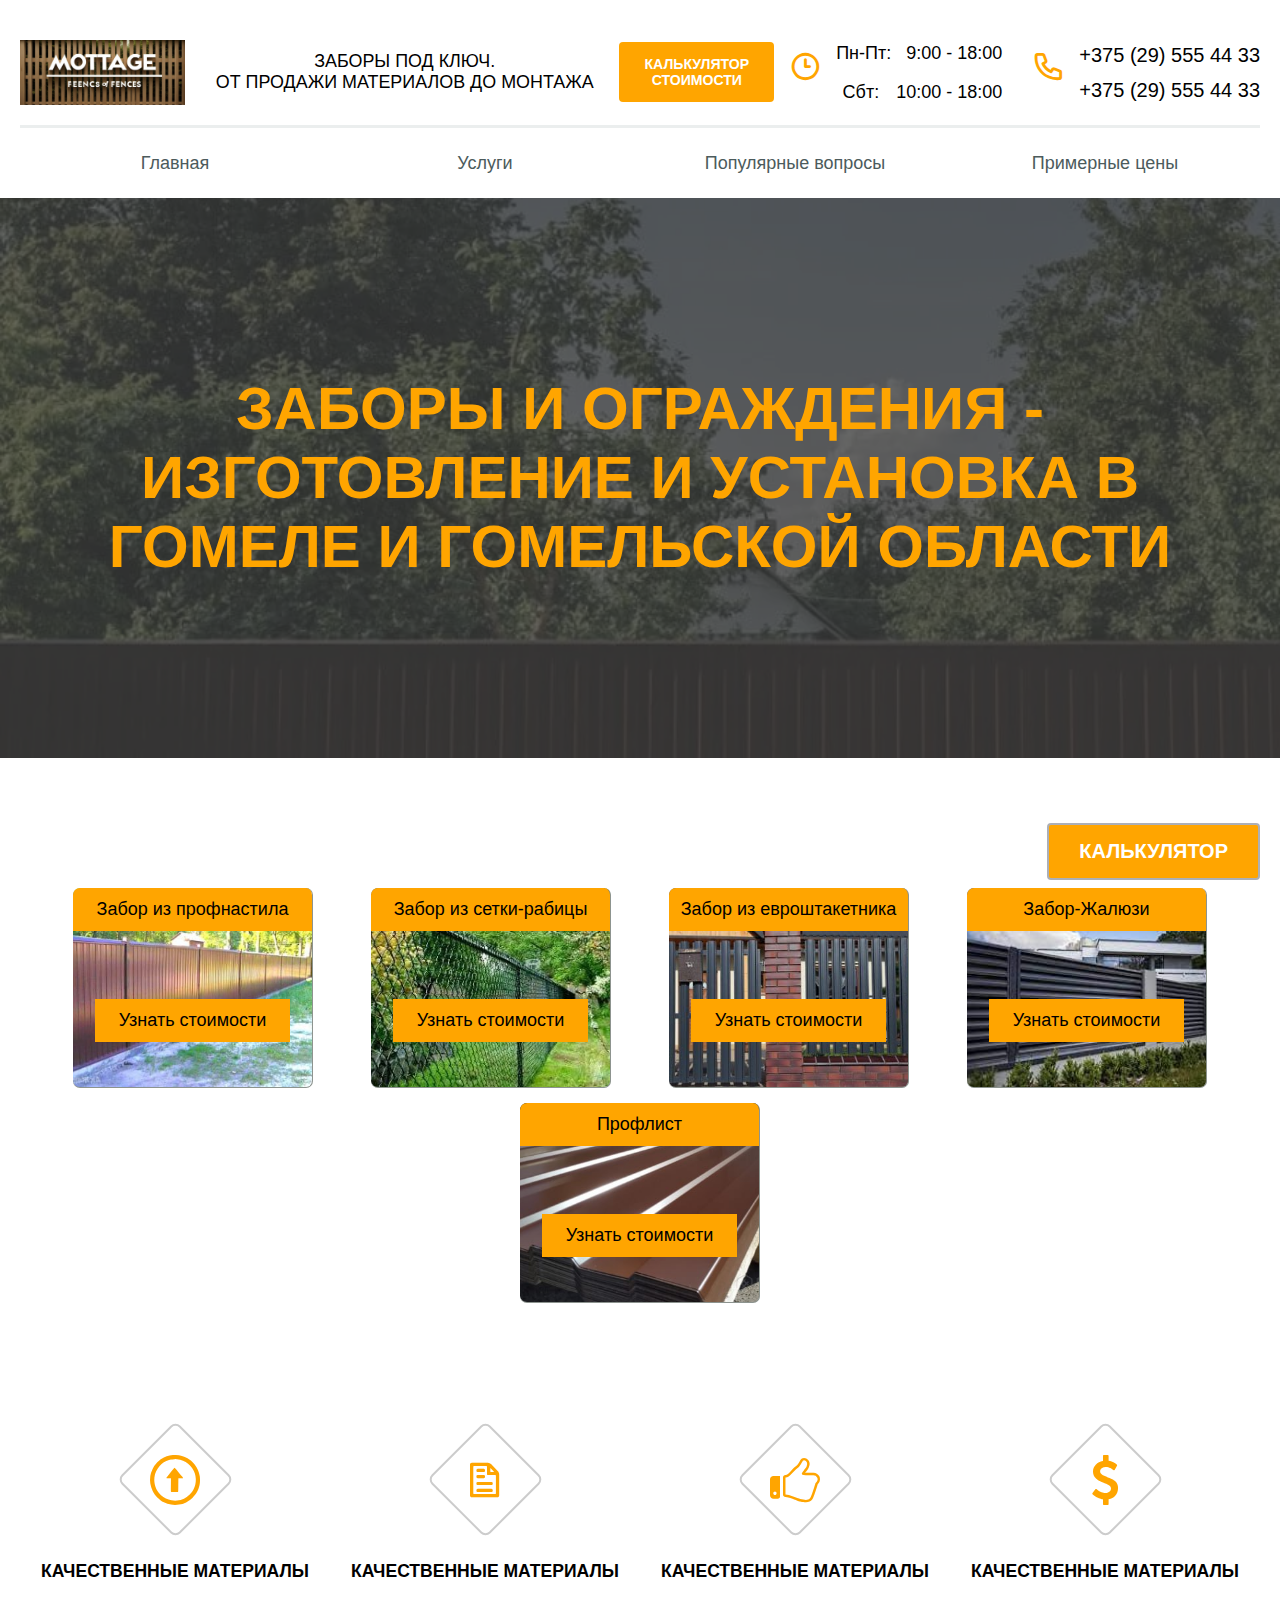
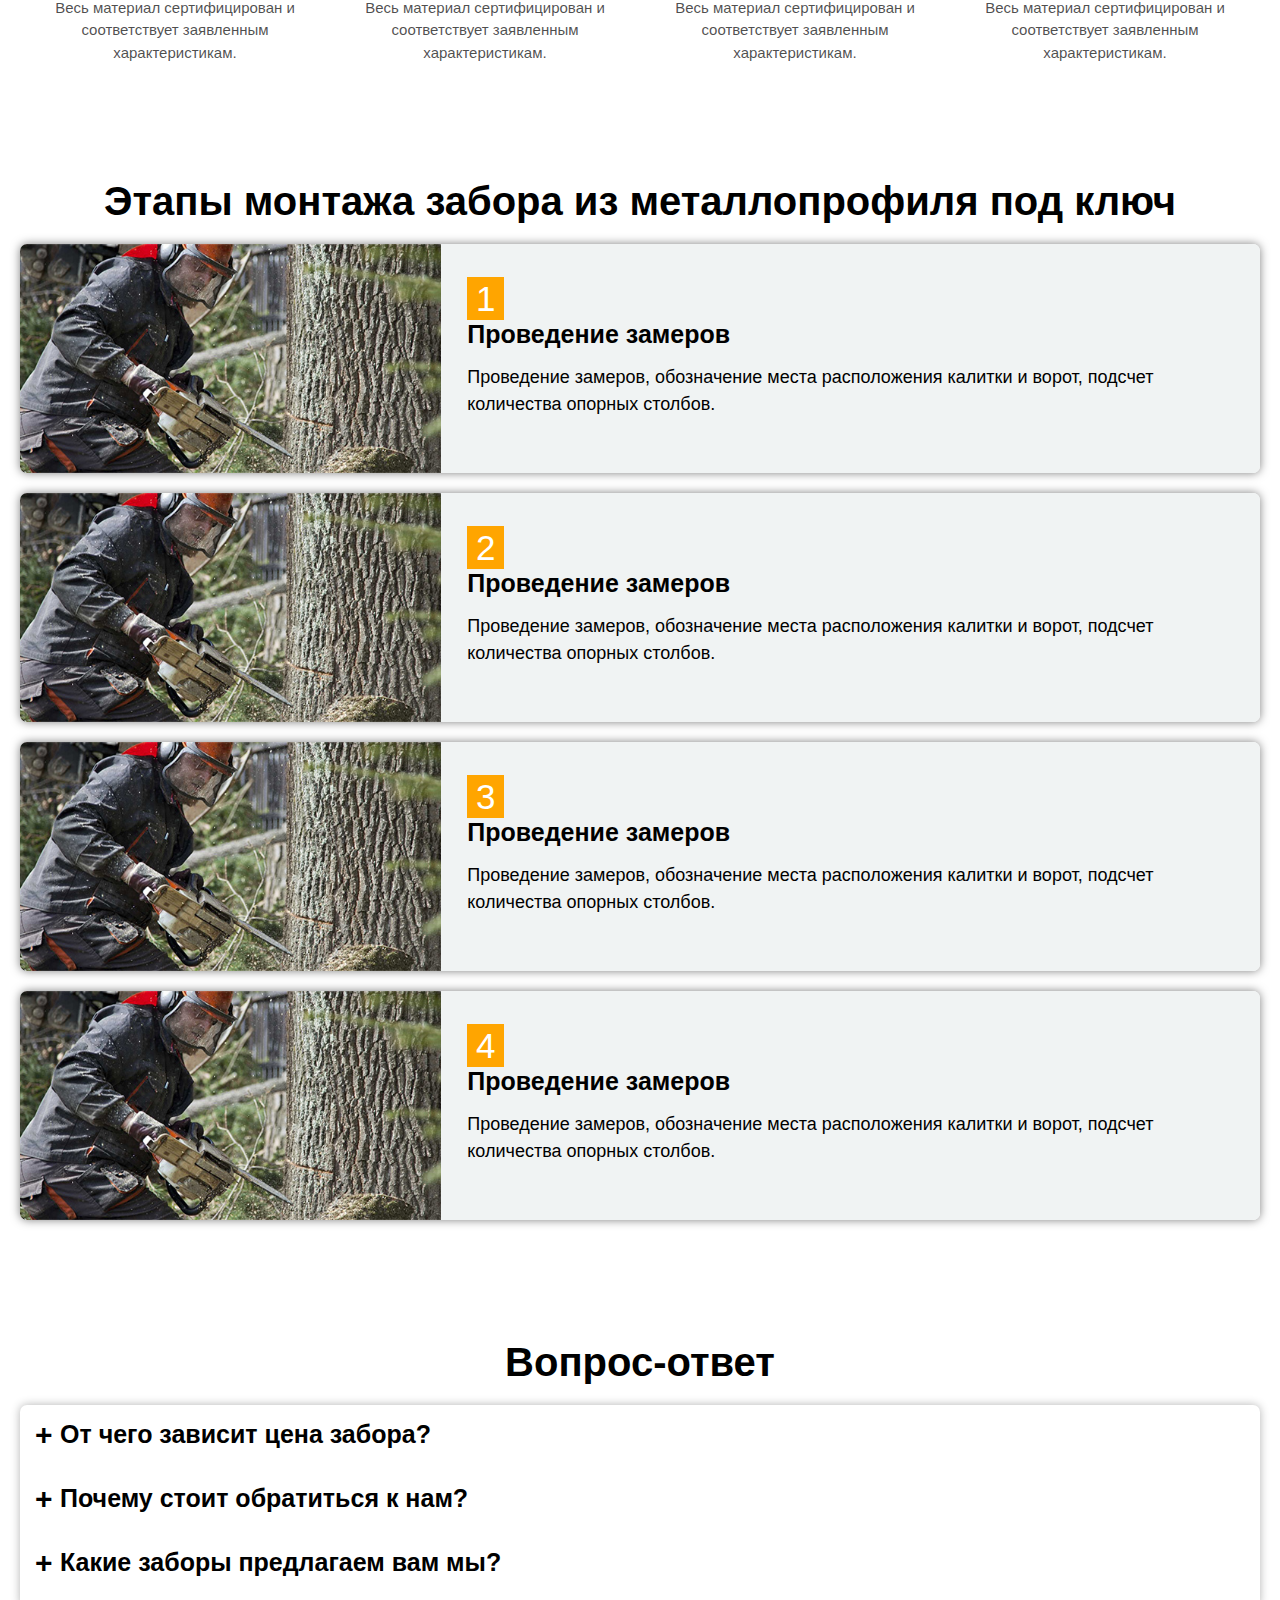
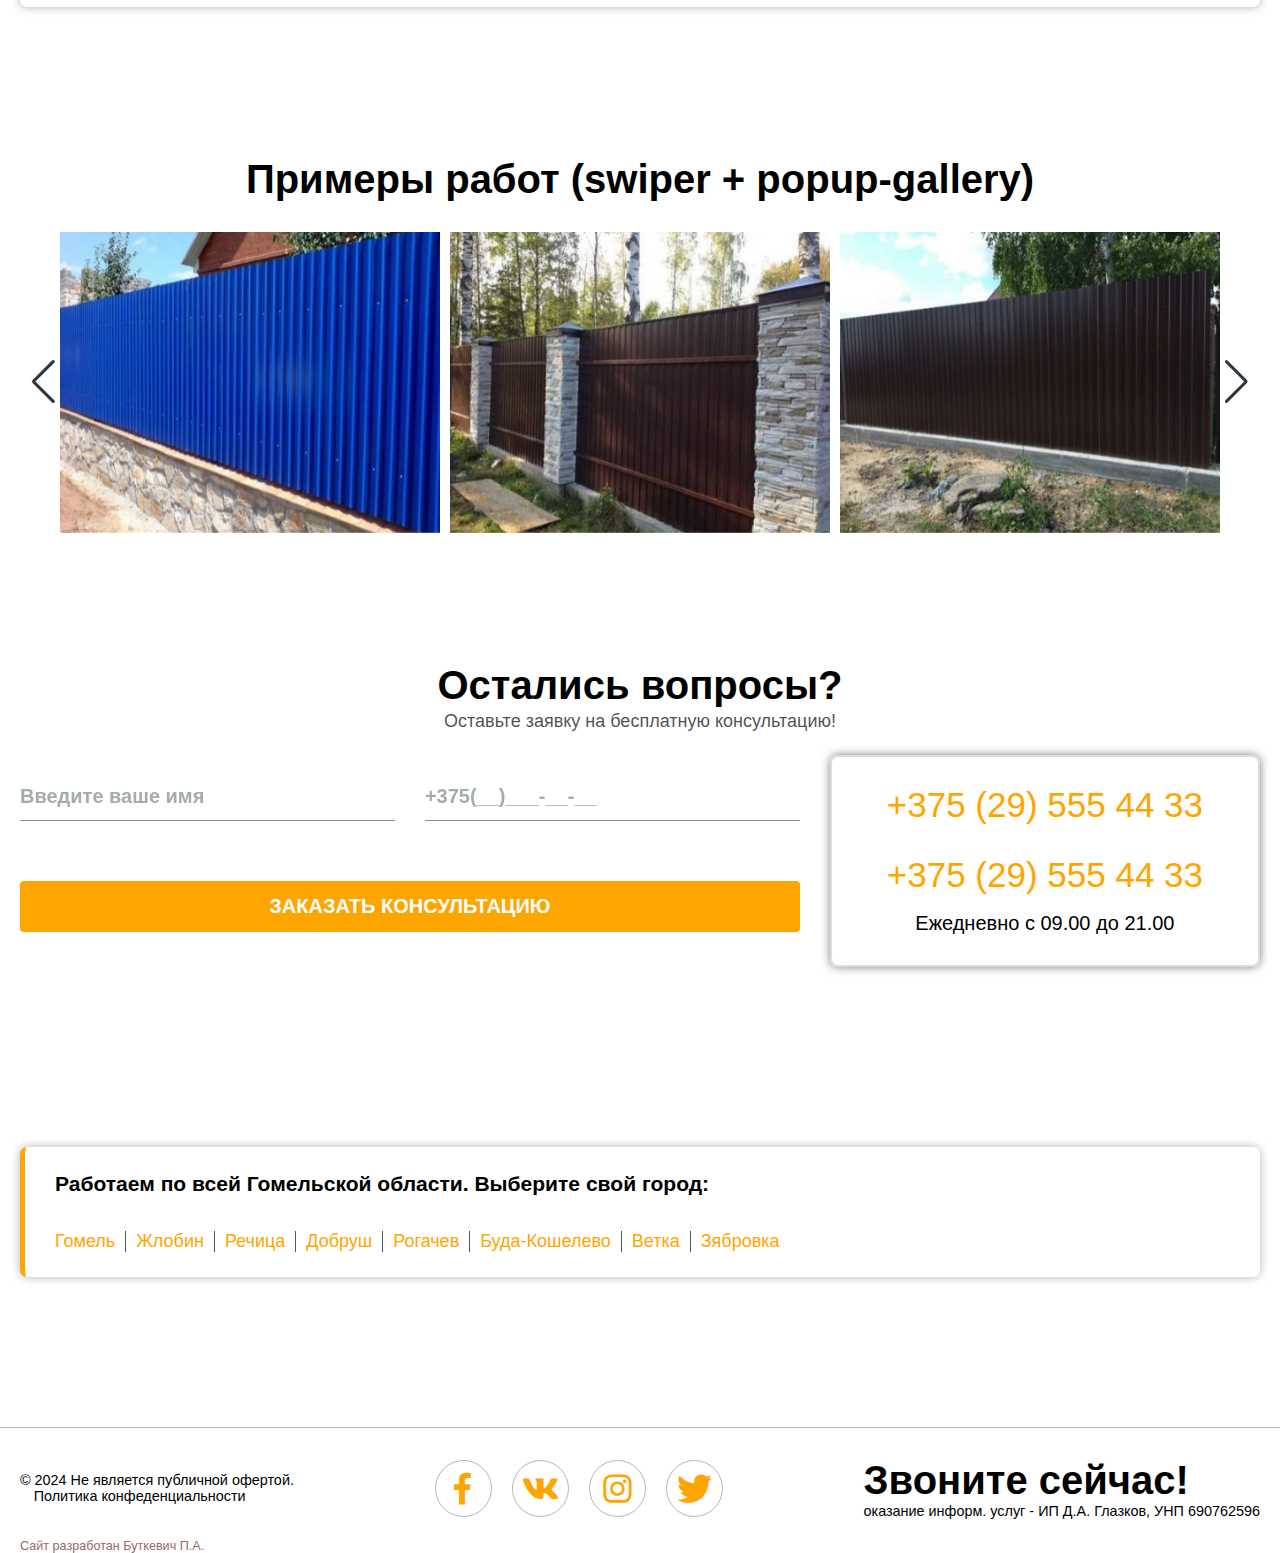
<file: index.html>
<!DOCTYPE html>
<html lang="ru">

<head>
    <meta charset="UTF-8">
    <meta name="viewport" content="width=device-width, initial-scale=1.0">
    <link rel="preconnect" href="https://fonts.googleapis.com">
    <link rel="preconnect" href="https://fonts.gstatic.com" crossorigin>
    <link rel="stylesheet" href="./assets/css/swiper-bundle.min.css">
    <link rel="stylesheet" href="./assets/css/style.css"  media="all">
    <link rel="stylesheet" href="./assets/css/fonts.css">
    <link rel="stylesheet" href="./assets/css/icon-fonts.css">
    <title>Fence Install</title>
</head>

<body class="main-font body">

    <header id="header" class="header">
        <div class="wrapper">
            <div class="header-top">
                <div class="header-title-block">
                    <div class="logo">
                        <a href="./index.html"><img loading="lazy" src="./assets/img/logo43.jpg" alt="logo"></a>
                    </div>
                    <div class="header-title">
                        <span>ЗАБОРЫ ПОД КЛЮЧ. <br> От продажи материалов до монтажа</span>
                    </div>
                </div>
                <div class="button">
                    <a href="./quiz.html#quiz">Калькулятор<br class="none500"> стоимости</a>
                </div>
                <div class="info-block" data-da=".header-midle, 1000, first">
                    <div class="info-block-shedule">
                        <div class="time-work__icon icon icon-clock">
                            <!-- <img loading="lazy" src="./assets/img/svg/clock-svgrepo-com.svg" alt="clock-icon"> -->
                        </div>
                        <div class="time-work__content">
                            <div class="text">
                                <div class="week">Пн-Пт:</div>
                                <div class="time">9:00 - 18:00</div>
                            </div>
                            <div class="text">
                                <div class="week">Сбт:</div>
                                <div class="time">10:00 - 18:00</div>
                            </div>
                            <!-- <a href="/" class="info-block__recall">Обратный звонок</a> -->
                        </div>
                    </div>
                    <div class="info-block-contacts">
                        <div class="info-block__contacts-icon icon icon-phone ">
                            <!-- <img loading="lazy" src="./assets/img/svg/phone.svg" alt="phone"> -->
                        </div>
                        <div class="phone-number">
                            <a href="tel:+375295554433"> +375 (29) 555 44 33</a>
                            <a href="tel:+375295554433"> +375 (29) 555 44 33</a>
                        </div>
                    </div>
                </div>
                <div class="burger-block">
                    <label class="label-burger" for="check-menu"></label>
                    <input type="checkbox" name="check-menu" id="check-menu" class="check-menu">
                    <div class="burger-icon">
                        <span class="burger__icon-stripe"></span>
                    </div>
                </div>
            </div>
            <div class="header-midle">
                <nav class="header-menu">
                    <ul class="menu-items">
                        <li class="menu-item"><a href="./">Главная</a></li>
                        <li class="menu-item"><a href="#kind-cards">Услуги</a></li>
                        <li class="menu-item"><a href="#faq">Популярные вопросы</a></li>
                        <li class="menu-item"><a href="./second.html">Примерные цены</a></li>
                    </ul>
                    <ul class="phone-mobile">
                        <li><a href="tel:+375295554433">+375 (29) 555 44 33</a></li>
                        <li><a href="tel:+375295554433">+375 (29) 555 44 33</a></li>
                    </ul>
                </nav>
            </div>
        </div>
        <div  class="header-bottom">
            <h1>ЗАБОРЫ И ОГРАЖДЕНИЯ - ИЗГОТОВЛЕНИЕ И УСТАНОВКА В ГОМЕЛЕ И ГОМЕЛЬСКОЙ ОБЛАСТИ
            </h1>
        </div>
    </header>
    <!-- <section class="advantage">
        <div class="wrapper">
            <h1>ЗАБОРЫ И ОГРАЖДЕНИЯ - ИЗГОТОВЛЕНИЕ И УСТАНОВКА В ГОМЕЛЕ И ГОМЕЛЬСКОЙ ОБЛАСТИ
            </h1>
        </div>
    </section> -->
    <section class="kind-cards" id="kind-cards">
        <div class="wrapper">
            <div class="kind-cards-blocks">
                <h2 class="visually-hidden">Виды материала забров</h2>
                <div loading="lazy" class="block" style="background-image: url(./assets/img/kind-cards/photo1.jpg); background-repeat: no-repeat; background-position: center; background-size: cover;" >
                    <div class="price "><span>Забор из профнастила</span></div>
                    <div class="green_button">Узнать стоимости</div>
                    <a href="/zabory-iz-proflista" class=""></a>
                </div>
                <div loading="lazy" class="block" style="background-image: url(./assets/img/kind-cards/photo4.jpg); background-repeat: no-repeat; background-position: center; background-size: cover;" >
                    <div class="price "><span>Забор из сетки-рабицы</span></div>
                    <div class="green_button">Узнать стоимости</div>
                    <a href="/zabory-iz-proflista" class=""></a>
                </div>
                <div loading="lazy" class="block " style="background-image: url(./assets/img/kind-cards/photo2.jpg); background-repeat: no-repeat; background-position: center; background-size: cover;" >
                    <div class="price "><span>Забор из евроштакетника</span></div>
                    <div class="green_button">Узнать стоимости</div>
                    <a href="/zabory-iz-proflista" class=""></a>
                </div>
                <div loading="lazy" class="block " style="background-image: url(./assets/img/kind-cards/photo3.jpg); background-repeat: no-repeat; background-position: center; background-size: cover;" >
                    <div class="price "><span>Забор-Жалюзи</span></div>
                    <div class="green_button">Узнать стоимости</div>
                    <a href="/zabory-iz-proflista" class=""></a>
                </div>
                <div loading="lazy" class="block " style="background-image: url(./assets/img/kind-cards/photo5.jpg); background-repeat: no-repeat; background-position: center; background-size: cover;" >
                    <div class="price "><span>Профлист</span></div>
                    <div class="green_button">Узнать стоимости</div>
                    <a href="/zabory-iz-proflista" class=""></a>
                </div>
            </div>
        </div>
    </section>
    <section class="advantage">
        <div class="wrapper">
            <div class="advantage-items">
                <div class="advantage-item">
                    <div class="advantage-item__wrapper">
                        <div class="advantage-item__icon icon-up-arrow-circle">

                        </div>
                    </div>
                    <div class="advantage-item-content">
                        <h3 class="advantage-item-content__title">КАЧЕСТВЕННЫЕ МАТЕРИАЛЫ</h3>
                        <div class="advantage-item-content__text">Весь материал сертифицирован и соответствует
                            заявленным характеристикам.</div>
                    </div>
                </div>
                <div class="advantage-item">
                    <div class="advantage-item__wrapper">
                        <div class="advantage-item__icon icon-file">

                        </div>
                    </div>
                    <div class="advantage-item-content">
                        <h3 class="advantage-item-content__title">КАЧЕСТВЕННЫЕ МАТЕРИАЛЫ</h3>
                        <div class="advantage-item-content__text">Весь материал сертифицирован и соответствует
                            заявленным характеристикам.</div>
                    </div>
                </div>
                <div class="advantage-item">
                    <div class="advantage-item__wrapper">
                        <div class="advantage-item__icon icon-like-hand">

                        </div>
                    </div>
                    <div class="advantage-item-content">
                        <h3 class="advantage-item-content__title">КАЧЕСТВЕННЫЕ МАТЕРИАЛЫ</h3>
                        <div class="advantage-item-content__text">Весь материал сертифицирован и соответствует
                            заявленным характеристикам.</div>
                    </div>
                </div>
                <div class="advantage-item">
                    <div class="advantage-item__wrapper">
                        <div class="advantage-item__icon icon-dollar"></div>
                    </div>
                    <div class="advantage-item-content">
                        <h3 class="advantage-item-content__title">КАЧЕСТВЕННЫЕ МАТЕРИАЛЫ</h3>
                        <div class="advantage-item-content__text">Весь материал сертифицирован и соответствует
                            заявленным характеристикам.</div>
                    </div>
                </div>
            </div>
        </div>
    </section>
    <section class="install-steps">
        <div class="wrapper">
            <div class="install-steps-inner">
                <h2 class="title">Этапы монтажа забора из металлопрофиля под ключ</h2>
                <ol class="steps-content">
                    <li class="install-steps-item install-steps-item--margins">
                        <div class="install-steps__image-content ">
                            <img loading="lazy" src="./assets/img/step2.jpg" alt="">
                        </div>
                        <div class="install-step-text">
                            <div class="step-number"></div>
                            <h3 class="title">Проведение замеров</h3>
                            <p class="text">Проведение замеров, обозначение места расположения калитки и ворот, подсчет
                                количества опорных столбов.</p>
                        </div>
                    </li>
                    <li class="install-steps-item install-steps-item--margins">
                        <div class="install-steps__image-content ">
                            <img loading="lazy" src="./assets/img/step2.jpg" alt="">
                        </div>
                        <div class="install-step-text">
                            <div class="step-number"></div>
                            <h3 class="title">Проведение замеров</h3>
                            <p class="text">Проведение замеров, обозначение места расположения калитки и ворот, подсчет
                                количества опорных столбов.</p>
                        </div>
                    </li>
                    <li class="install-steps-item install-steps-item--margins">
                        <div class="install-steps__image-content ">
                            <img loading="lazy" src="./assets/img/step2.jpg" alt="">
                        </div>
                        <div class="install-step-text">
                            <div class="step-number"></div>
                            <h3 class="title">Проведение замеров</h3>
                            <p class="text">Проведение замеров, обозначение места расположения калитки и ворот, подсчет
                                количества опорных столбов.</p>
                        </div>
                    </li>
                    <li class="install-steps-item install-steps-item--margins">
                        <div class="install-steps__image-content ">
                            <img loading="lazy" src="./assets/img/step2.jpg" alt="">
                        </div>
                        <div class="install-step-text">
                            <div class="step-number"></div>
                            <h3 class="title">Проведение замеров</h3>
                            <p class="text">Проведение замеров, обозначение места расположения калитки и ворот, подсчет
                                количества опорных столбов.</p>
                        </div>
                    </li>
                </ol>
            </div>
        </div>
    </section>
    <section class="faq faq--margins" id="faq">
        <div class="wrapper">
            <h2 class="faq-title faq-title--margins ">Вопрос-ответ</h2>
            <div class="faq-accordion">
                <div class="faq-accordion__wrapper">
                    <div class="accordion__item">
                        <input type="radio" class="ac-radio" name="acord" id="accord01">
                        <label for="accord01" class="accordion__description">
                            <span class="question">От чего зависит цена забора?</span>
                            <span class="answer">
                                Формирование стоимости зависит от:<br>
                                    Габаритов чем больше ее высота и ширина тем выше цена;<br>
                                    Используемых материалов.<br>
                                    Обратитесь к нашему специалисту и узнайте обо всех спецпредложениях.
                            </span>
                        </label>
                    </div>
                    <div class="accordion__item">
                        <input type="radio" class="ac-radio" name="acord" id="accord02">
                        <label for="accord02" class="accordion__description">
                            <span class="question">Почему стоит обратиться к нам?</span>
                            <span class="answer">
                                Сегодня важно защитить частную собственность от несанкционированного вторжения, проще
                                    говоря — огородить территорию владения забором.
                            </span>
                        </label>
                    </div>
                    <div class="accordion__item">
                        <input type="radio" class="ac-radio" name="acord" id="accord03">
                        <label for="accord03" class="accordion__description">
                            <span class="question">Какие заборы предлагаем вам мы?</span>
                            <span class="answer">
                                Для того, чтобы определиться с видом ограды, которая станет для вас идеальным
                                    решением, стоит внимательно ознакомиться со всей продукцией, которую мы предлагаем.
                                <br><br>
                                Прочные заборы для дачи из профнастила. Такой вид является одним из самых недорогих
                                    и нетребовательных в уходе. Помимо качества и цены, вы получаете эстетичное
                                    ограждение с большим сроком службы.
                            </span>
                        </label>
                    </div>
                </div>
            </div>
        </div>
    </section>
    <section class="slider-block">
        <div class="wrapper ">
            <h2 class="swiper-title slider-block__title">Примеры работ (swiper + popup-gallery)</h2>
            <div class="swiper-inner">
                <div class="swiper">
                    <div class="sw-slider-items swiper-wrapper">
                        <div class="slider-item swiper-slide">
                            <img loading="lazy" class="slider-item__image" src="./assets/img/slide1.jpg" alt="">
                        </div>
                        <div class="slider-item swiper-slide">
                            <img loading="lazy" class="slider-item__image" src="./assets/img/slide2.jpg" alt="">
                        </div>
                        <div class="slider-item swiper-slide">
                            <img loading="lazy" class="slider-item__image" src="./assets/img/slide3.jpg" alt="">
                        </div>
                        <div class="slider-item swiper-slide">
                            <img loading="lazy" class="slider-item__image" src="./assets/img/slide4.jpg" alt="">
                        </div>
                        <div class="slider-item swiper-slide">
                            <img loading="lazy" class="slider-item__image" src="./assets/img/slide5.jpg" alt="">
                        </div>
                    </div>
                </div>
                <div class="close-btn">&times;</div>
                <div class="swiper-button-prev"></div>
                <div class="swiper-button-next"></div>
            </div>
        </div>
    </section>
    <section class="contact-form contact-form--margins">
        <div class="wrapper">
            <h2 class="contact-form__title">Остались вопросы?</h2>
            <p class="contact-form__description">Оставьте заявку на бесплатную консультацию!</p>
            <div class="contact-form-content">
                <div class="form-wrapper">
                    <form action="script.php" method="post" class="form">
                        <div class="form-fields">
                            <input class="form-field" type="text" name="name" placeholder="Введите ваше имя" required />
                            <input class="form-field" type="tel" name="phone"   pattern="\+375\s?[\(]{0,1}9[0-9]{2}[\)]{0,1}\s?\d{3}[-]{0,1}\d{2}[-]{0,1}\d{2}"
                            placeholder="+375(__)___-__-__"
                                required />
                        </div>
                        <div class="submit-btn">
                            <input class="button" type="submit" value="Заказать консультацию">
                        </div>
                    </form>
                </div>
                <div class="contacts-wrapper">
                    <div class="phone-number">
                        <a href="tel:+375295554433"> +375 (29) 555 44 33</a><br>
                        <a href="tel:+375295554433"> +375 (29) 555 44 33</a>
                    </div>
                    <div class="contacts-shedule-text shedule-text--margins">
                        <p>Ежедневно с 09.00 до 21.00</p>
                    </div>
                </div>
            </div>
        </div>
    </section>
    <section class="work-region work-region--margins">
        <div class="wrapper">
            <div class="work-region__conteiner conteiner">
                <h3 class="conteiner-title">Работаем по всей Гомельской области. Выберите свой город:</h3>
                <div class="list-cities list-cities--margins">
                    <ul>
                        <li><a href="/">Гомель</a></li>
                        <li><a href="/">Жлобин</a></li>
                        <li><a href="/">Речица</a></li>
                        <li><a href="/">Добруш</a></li>
                        <li><a href="/">Рогачев</a></li>
                        <li><a href="/">Буда-Кошелево</a></li>
                        <li><a href="/">Ветка</a></li>
                        <li><a href="/">Зябровка</a></li>
                    </ul>
                </div>
            </div>
        </div>
    </section>
    <footer class="footer">
        <div class="wrapper">
            <div class="footer-inner">
                <div class="trade-mark">
                    <div class="annotation">
                        © 2024 Не является публичной офертой.
                        <a href="/sitemap/"></a>
                    </div>
                    <div class="politic-link"><a href="#">
                            Политика конфеденциальности
                        </a></div>
                </div>
                <div class="soc-links">
                    <ul class="soc-list">
                        <li class="soc-icon icon-facebook"></li>
                        <li class="soc-icon icon-vk"></li>
                        <li class="soc-icon icon-instagram"></li>
                        <li class="soc-icon icon-twitter"></li>
                    </ul>
                </div>
                <div class="call-now">
                    <h2>Звоните сейчас!</h2>
                    <p>оказание информ. услуг - ИП Д.А. Глазков, УНП&nbsp;690762596</p>
                </div>
            </div>
            <div class="develop">
                <a href="https://t.me/PoulBut">Сайт разработан Буткевич П.А.</a>
            </div>
        </div>
    </footer>
    <div class="button fixbutton dingovaila-besticsia calculate">
        <a href="./quiz.html#quiz">Калькулятор</a>
    </div>
    <script src="./assets/dist/swiper/swiper-bundle.min.js"></script>
    <!-- <script
  src="https://code.jquery.com/jquery-3.7.1.min.js"
  integrity="sha256-/JqT3SQfawRcv/BIHPThkBvs0OEvtFFmqPF/lYI/Cxo="
  crossorigin="anonymous"></script>
    <script src="./assets/dist/slick/slick.min.js"></script> -->
    <script src="./assets/dist/dinamic-adapt/app.js"></script>
    <script src="./assets/js/main.js"></script>
</body>

</html>
</file>
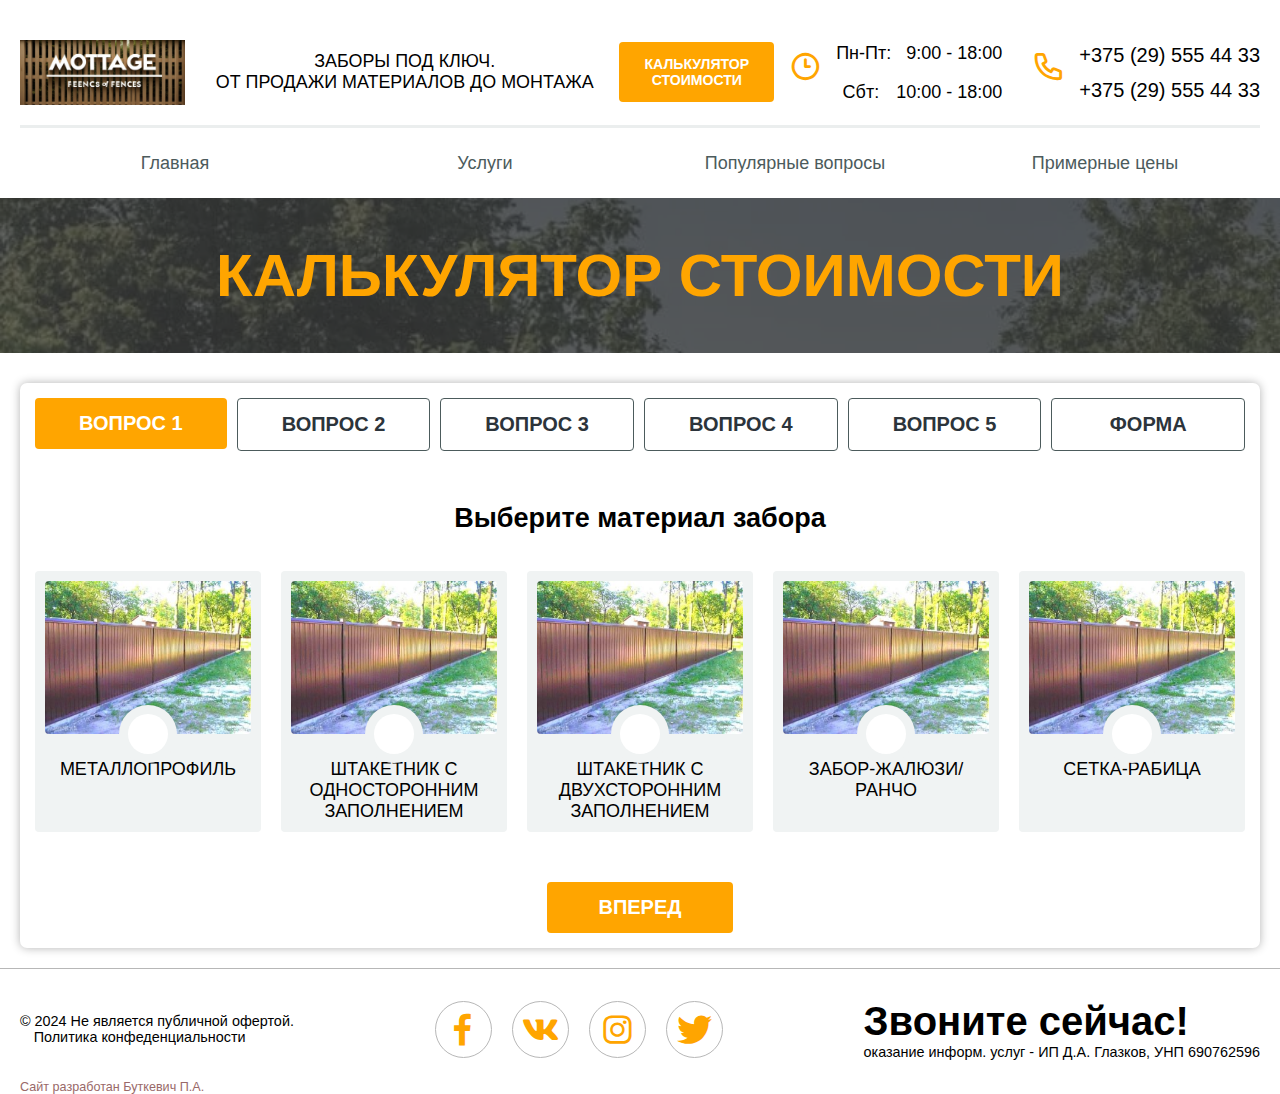
<file: quiz.html>
<!DOCTYPE html>
<html lang="ru">

<head>
    <meta charset="UTF-8">
    <meta name="viewport" content="width=device-width, initial-scale=1.0">
    <link rel="preconnect" href="https://fonts.googleapis.com">
    <link rel="preconnect" href="https://fonts.gstatic.com" crossorigin>
    <link rel="stylesheet" href="./assets/css/swiper-bundle.min.css">
    <link rel="stylesheet" href="./assets/css/fonts.css">
    <link rel="stylesheet" href="./assets/css/icon-fonts.css">
    <link rel="stylesheet" href="./assets/css/style.css">
    <title>Fence Install</title>
</head>

<body class="main-font body body-calc">

    <header id="header" class="header header-calc">
        <div class="wrapper">
            <div class="header-top">
                <div class="header-title-block">
                    <div class="logo">
                        <a href="./index.html"><img loading="lazy" src="./assets/img/logo43.jpg" alt="logo"></a>
                    </div>
                    <div class="header-title">
                        <span>ЗАБОРЫ ПОД КЛЮЧ. <br> От продажи материалов до монтажа</span>
                    </div>
                </div>
                <div class="button">
                    <a href="./quiz.html#quiz">Калькулятор<br class="none500"> стоимости</a>
                </div>
                <div class="info-block" data-da=".header-midle, 1000, first">
                    <div class="info-block-shedule">
                        <div class="time-work__icon icon icon-clock">
                            <!-- <img loading="lazy" src="./assets/img/svg/clock-svgrepo-com.svg" alt="clock-icon"> -->
                        </div>
                        <div class="time-work__content">
                            <div class="text">
                                <div class="week">Пн-Пт:</div>
                                <div class="time">9:00 - 18:00</div>
                            </div>
                            <div class="text">
                                <div class="week">Сбт:</div>
                                <div class="time">10:00 - 18:00</div>
                            </div>
                            <!-- <a href="/" class="info-block__recall">Обратный звонок</a> -->
                        </div>
                    </div>
                    <div class="info-block-contacts">
                        <div class="info-block__contacts-icon icon icon-phone ">
                            <!-- <img loading="lazy" src="./assets/img/svg/phone.svg" alt="phone"> -->
                        </div>
                        <div class="phone-number">
                            <a href="tel:+375295554433"> +375 (29) 555 44 33</a>
                            <a href="tel:+375295554433"> +375 (29) 555 44 33</a>
                        </div>
                    </div>
                </div>
                <div class="burger-block">
                    <label class="label-burger" for="check-menu"></label>
                    <input type="checkbox" name="check-menu" id="check-menu" class="check-menu">
                    <div class="burger-icon">
                        <span class="burger__icon-stripe"></span>
                    </div>
                </div>
            </div>
            <div class="header-midle">
                <nav class="header-menu">
                    <ul class="menu-items">
                        <li class="menu-item"><a href="./">Главная</a></li>
                        <li class="menu-item"><a href="./index.html#kind-cards">Услуги</a></li>
                        <li class="menu-item"><a href="#faq">Популярные вопросы</a></li>
                        <li class="menu-item"><a href="./second.html">Примерные цены</a></li>
                    </ul>
                    <ul class="phone-mobile">
                        <li><a href="tel:+375295554433">+375 (29) 555 44 33</a></li>
                        <li><a href="tel:+375295554433">+375 (29) 555 44 33</a></li>
                    </ul>
                </nav>
            </div>
        </div>
        <div class="header-bottom header-bottom__calc ">
            <h1>Калькулятор стоимости</h1>
        </div>
    </header>
    <section id="quiz" class="quiz">
        <div class="wrapper">
            <div class="quiz-inner">
                <div id="quiz-indicator" class="quiz-indicator">
                    <ul class="quiz-steps-content">
                        <li class="quiz-step button quiz-active">Вопрос 1</li>
                        <li class="quiz-step button">Вопрос 2</li>
                        <li class="quiz-step button">Вопрос 3</li>
                        <li class="quiz-step button">Вопрос 4</li>
                        <li class="quiz-step button">Вопрос 5</li>
                        <li class="quiz-step button">Форма</li>
                    </ul>
                </div>
                <div class="quiz-questions">
                    <div class="quiz-item" id="quiz-item-material">
                        <h2>Выберите материал забора</h2>
                        <div class="quiz-item__wrapper">
                            <label class="quiz-question">
                                <span class="quiz-question-image"><img loading="lazy"
                                        src="./assets/img/kind-cards/photo1.jpg" alt="quiz-image"></span>
                                <input name="material" value="metall" type="radio">
                                <span class="quiz-question-icon-wrapper">
                                    <span class="checkbox-icon">
                                        <svg>
                                            <use xlink:href="./assets/img/svg/checked.svg#icon1"></use>
                                        </svg>
                                    </span>
                                </span>
                                <span class="quiz-item-text">Металлопрофиль</span>
                            </label>
                            <label class="quiz-question">
                                <span class="quiz-question-image"><img loading="lazy"
                                        src="./assets/img/kind-cards/photo1.jpg" alt="quiz-image"></span>
                                <input name="material" value="shtaket-one" type="radio">
                                <span class="quiz-question-icon-wrapper">
                                    <span class="checkbox-icon">
                                        <svg>
                                            <use xlink:href="./assets/img/svg/checked.svg#icon1"></use>
                                        </svg>
                                    </span>
                                </span>
                                <span class="quiz-item-text">Штакетник с односторонним заполнением</span>
                            </label>
                            <label class="quiz-question">
                                <span class="quiz-question-image"><img loading="lazy"
                                        src="./assets/img/kind-cards/photo1.jpg" alt="quiz-image"></span>
                                <input name="material" value="shtaket-two" type="radio">
                                <span class="quiz-question-icon-wrapper">
                                    <span class="checkbox-icon">
                                        <svg>
                                            <use xlink:href="./assets/img/svg/checked.svg#icon1"></use>
                                        </svg>
                                    </span>
                                </span>
                                <span class="quiz-item-text">Штакетник с двухсторонним заполнением</span>
                            </label>
                            <label class="quiz-question">
                                <span class="quiz-question-image"><img loading="lazy"
                                        src="./assets/img/kind-cards/photo1.jpg" alt="quiz-image"></span>
                                <input name="material" value="rancho" type="radio">
                                <span class="quiz-question-icon-wrapper">
                                    <span class="checkbox-icon">
                                        <svg>
                                            <use xlink:href="./assets/img/svg/checked.svg#icon1"></use>
                                        </svg>
                                    </span>
                                </span>
                                <span class="quiz-item-text">Забор-Жалюзи/Ранчо</span>
                            </label>
                            <label class="quiz-question">
                                <span class="quiz-question-image"><img loading="lazy"
                                        src="./assets/img/kind-cards/photo1.jpg" alt="quiz-image"></span>
                                <input name="material" value="rabitsa" type="radio">
                                <span class="quiz-question-icon-wrapper">
                                    <span class="checkbox-icon">
                                        <svg>
                                            <use xlink:href="./assets/img/svg/checked.svg#icon1"></use>
                                        </svg>
                                    </span>
                                </span>
                                <span class="quiz-item-text">Сетка-рабица</span>
                            </label>
                        </div>
                    </div>
                    <div class="quiz-item quiz-hidden" id="quiz-item-length">
                        <h2>Укажите общую длину забора</h2>
                        <div class="quiz-item__wrapper">
                            <label class="quiz-question">
                                <span class="quiz-question-image"><img loading="lazy"
                                        src="./assets/img/kind-cards/photo1.jpg" alt="quiz-image"></span>
                                <input type="number" placeholder="Длина в метрах">
                                <span>,&nbsp;м</span>
                            </label>
                        </div>
                    </div>
                    <div class="quiz-item quiz-hidden" id="quiz-item-hight">
                        <h2>Укажите высоту забора</h2>
                        <div class="quiz-item__wrapper">
                            <label class="quiz-question">
                                <span class="quiz-question-image"><img loading="lazy"
                                        src="./assets/img/kind-cards/photo1.jpg" alt="quiz-image"></span>
                                <input type="number" placeholder="Высота в метрах">
                                <span>,&nbsp;м</span>
                            </label>
                        </div>
                    </div>
                    <div class="quiz-item quiz-hidden" id="quiz-item-additionally">
                        <h2>Нужны ли ворота и калитка?</h2>

                        <div class="quiz-item__wrapper">
                            <label class="quiz-question">
                                <span class="quiz-question-image"><img loading="lazy"
                                        src="./assets/img/kind-cards/photo1.jpg" alt="quiz-image"></span>
                                <input name="vorota" value="otkat" type="radio">
                                <span class="quiz-question-icon-wrapper">
                                    <span class="checkbox-icon">
                                        <svg>
                                            <use xlink:href="./assets/img/svg/checked.svg#icon1"></use>
                                        </svg>
                                    </span>
                                </span>
                                <span class="quiz-item-text">Откатные ворота</span>
                            </label>
                            <label class="quiz-question">
                                <span class="quiz-question-image"><img loading="lazy"
                                        src="./assets/img/kind-cards/photo1.jpg" alt="quiz-image"></span>
                                <input name="vorota" value="raspash" type="radio">
                                <span class="quiz-question-icon-wrapper">
                                    <span class="checkbox-icon">
                                        <svg>
                                            <use xlink:href="./assets/img/svg/checked.svg#icon1"></use>
                                        </svg>
                                    </span>
                                </span>
                                <span class="quiz-item-text">Распашные ворота</span>
                            </label>
                            <label class="quiz-question">
                                <span class="quiz-question-image"><img loading="lazy"
                                        src="./assets/img/kind-cards/photo1.jpg" alt="quiz-image"></span>
                                <input name="vorota" value="kalitka" type="checkbox">
                                <span class="quiz-question-icon-wrapper">
                                    <span class="checkbox-icon">
                                        <svg>
                                            <use xlink:href="./assets/img/svg/checked.svg#icon1"></use>
                                        </svg>
                                    </span>
                                </span>
                                <span class="quiz-item-text">Добавить Калитку</span>
                            </label>
                            <label class="quiz-question">
                                <span class="quiz-question-image"><img loading="lazy"
                                        src="./assets/img/kind-cards/photo1.jpg" alt="quiz-image"></span>
                                <input name="vorota" value="nothing" type="radio">
                                <span class="quiz-question-icon-wrapper">
                                    <span class="checkbox-icon">
                                        <svg>
                                            <use xlink:href="./assets/img/svg/checked.svg#icon1"></use>
                                        </svg>
                                    </span>
                                </span>
                                <span class="quiz-item-text">Ничего мне не нада</span>
                            </label>
                        </div>
                    </div>
                    <div class="quiz-item quiz-hidden" id="quiz-item-payment">
                        <h2>выберите вид оплаты</h2>
                        <div class="quiz-item__wrapper">
                            <label class="quiz-question">
                                <span class="quiz-question-image"><img loading="lazy"
                                        src="./assets/img/kind-cards/photo1.jpg" alt="quiz-image"></span>
                                <input name="payment" value="rassrochka" type="radio">
                                <span class="quiz-question-icon-wrapper">
                                    <span class="checkbox-icon">
                                        <svg>
                                            <use xlink:href="./assets/img/svg/checked.svg#icon1"></use>
                                        </svg>
                                    </span>
                                </span>
                                <span class="quiz-item-text">Рассрочка</span>
                            </label>
                            <label class="quiz-question">
                                <span class="quiz-question-image"><img loading="lazy"
                                        src="./assets/img/kind-cards/photo1.jpg" alt="quiz-image"></span>
                                <input name="payment" value="credit" type="radio">
                                <span class="quiz-question-icon-wrapper">
                                    <span class="checkbox-icon">
                                        <svg>
                                            <use xlink:href="./assets/img/svg/checked.svg#icon1"></use>
                                        </svg>
                                    </span>
                                </span>
                                <span class="quiz-item-text">Кредит</span>
                            </label>
                            <label class="quiz-question">
                                <span class="quiz-question-image"><img loading="lazy"
                                        src="./assets/img/kind-cards/photo1.jpg" alt="quiz-image"></span>
                                <input name="payment" value="nalichka" type="radio">
                                <span class="quiz-question-icon-wrapper">
                                    <span class="checkbox-icon">
                                        <svg>
                                            <use xlink:href="./assets/img/svg/checked.svg#icon1"></use>
                                        </svg>
                                    </span>
                                </span>
                                <span class="quiz-item-text">Наличные</span>
                            </label>
                        </div>
                    </div>
                    <div class="quiz-item quiz-hidden" id="quiz-item-form">
                        <h2>Мы сделали для Вас расчет. Пожалуйста, укажите Ваш номер телефона и мы перезвоним Вам и
                            сообщим стоимость</h2>
                        <div class="quiz-item__wrapper">
                            <div class="form-wrapper">
                                <form action="script.php" method="post" class="form">
                                    <div class="form-fields">
                                        <input class="form-field" type="text" name="name" placeholder="Введите ваше имя"
                                            required />
                                        <input class="form-field" type="tel" name="phone"
                                            pattern="\+375\s?[\(]{0,1}9[0-9]{2}[\)]{0,1}\s?\d{3}[-]{0,1}\d{2}[-]{0,1}\d{2}"
                                            placeholder="+375(__)___-__-__" required />
                                    </div>
                                    <label class="quiz-question">
                                        <!-- <div class="quiz-question-image"><img loading="lazy" src="./assets/img/kind-cards/photo1.jpg" alt="quiz-image" ></div> -->
                                        <input name="contact-form" value="viber" type="checkbox">
                                        <span class="quiz-question-icon-wrapper">
                                            <span class="checkbox-icon">
                                                <svg>
                                                    <use xlink:href="./assets/img/svg/viber.svg#viber-icon"></use>
                                                </svg>
                                            </span>
                                        </span>
                                        <span class="quiz-item-text">Выслать на VIBER</span>
                                    </label>
                                    <div class="submit-btn">
                                        <input class="button" type="submit" value="Получить расчет">
                                    </div>
                                </form>
                            </div>

                        </div>
                    </div>
                </div>
                <div class="quiz-controller">
                    <button id="quiz-button-prev" class="quiz-controller__prev button quiz-hidden">назад</button>
                    <button id="quiz-button-next" class="quiz-controller__next button">Вперед</button>
                </div>
            </div>
        </div>
    </section>
    <footer class="footer">
        <div class="wrapper">
            <div class="footer-inner">
                <div class="trade-mark">
                    <div class="annotation">
                        © 2024 Не является публичной офертой.
                        <a href="/sitemap/"></a>
                    </div>
                    <div class="politic-link"><a href="#">
                            Политика конфеденциальности
                        </a></div>
                </div>
                <div class="soc-links">
                    <ul class="soc-list">
                        <li class="soc-icon icon-facebook"></li>
                        <li class="soc-icon icon-vk"></li>
                        <li class="soc-icon icon-instagram"></li>
                        <li class="soc-icon icon-twitter"></li>
                    </ul>
                </div>
                <div class="call-now">
                    <h2>Звоните сейчас!</h2>
                    <p>оказание информ. услуг - ИП Д.А. Глазков, УНП&nbsp;690762596</p>
                </div>
            </div>
            <div class="develop">
                <a href="https://t.me/PoulBut">Сайт разработан Буткевич П.А.</a>
            </div>
        </div>
    </footer>
    <div class="button fixbutton dingovaila-besticsia calculate calculate-calc">
        <a href="/">Калькулятор</a>
    </div>
    <script src="./assets/dist/swiper/swiper-bundle.min.js"></script>
    <script src="./assets/dist/dinamic-adapt/app.js"></script>
    <script src="./assets/js/quiz.js"></script>

    <script src="./assets/js/main.js"></script>
</body>

</html>
</file>
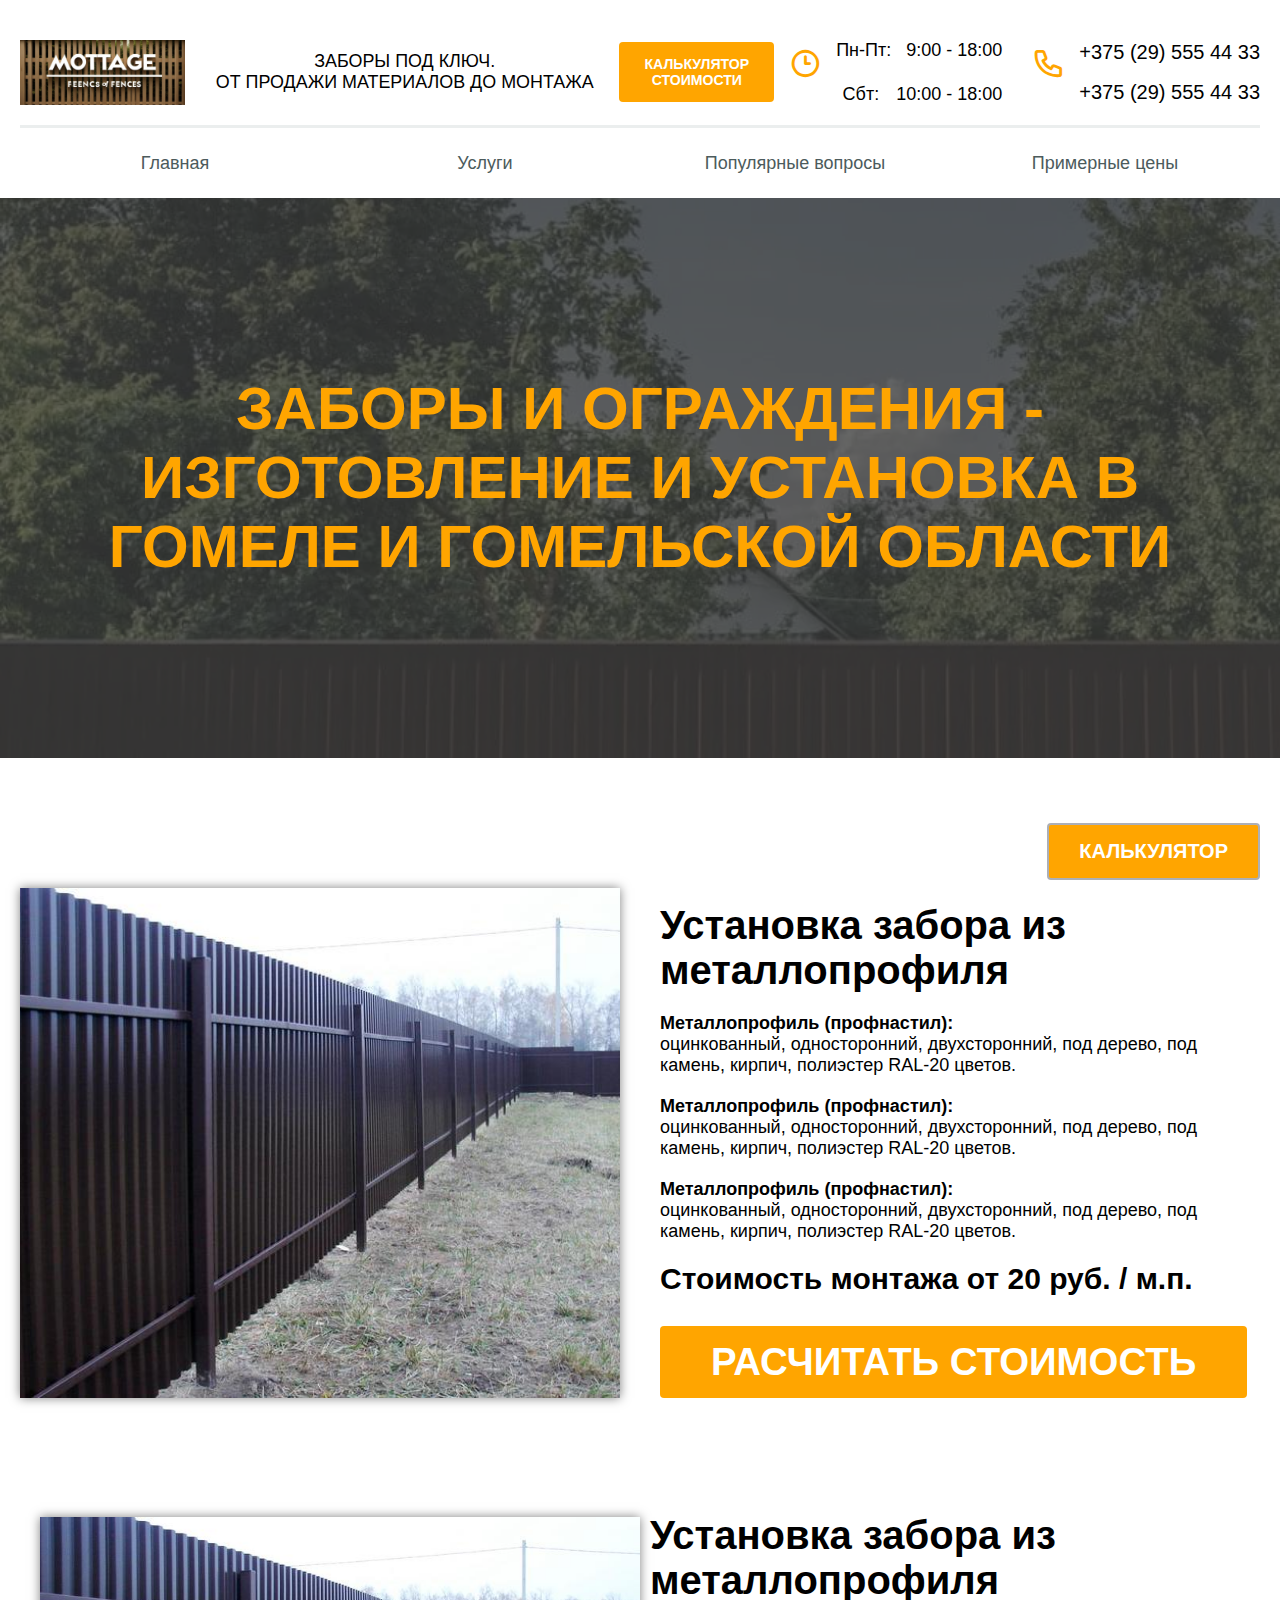
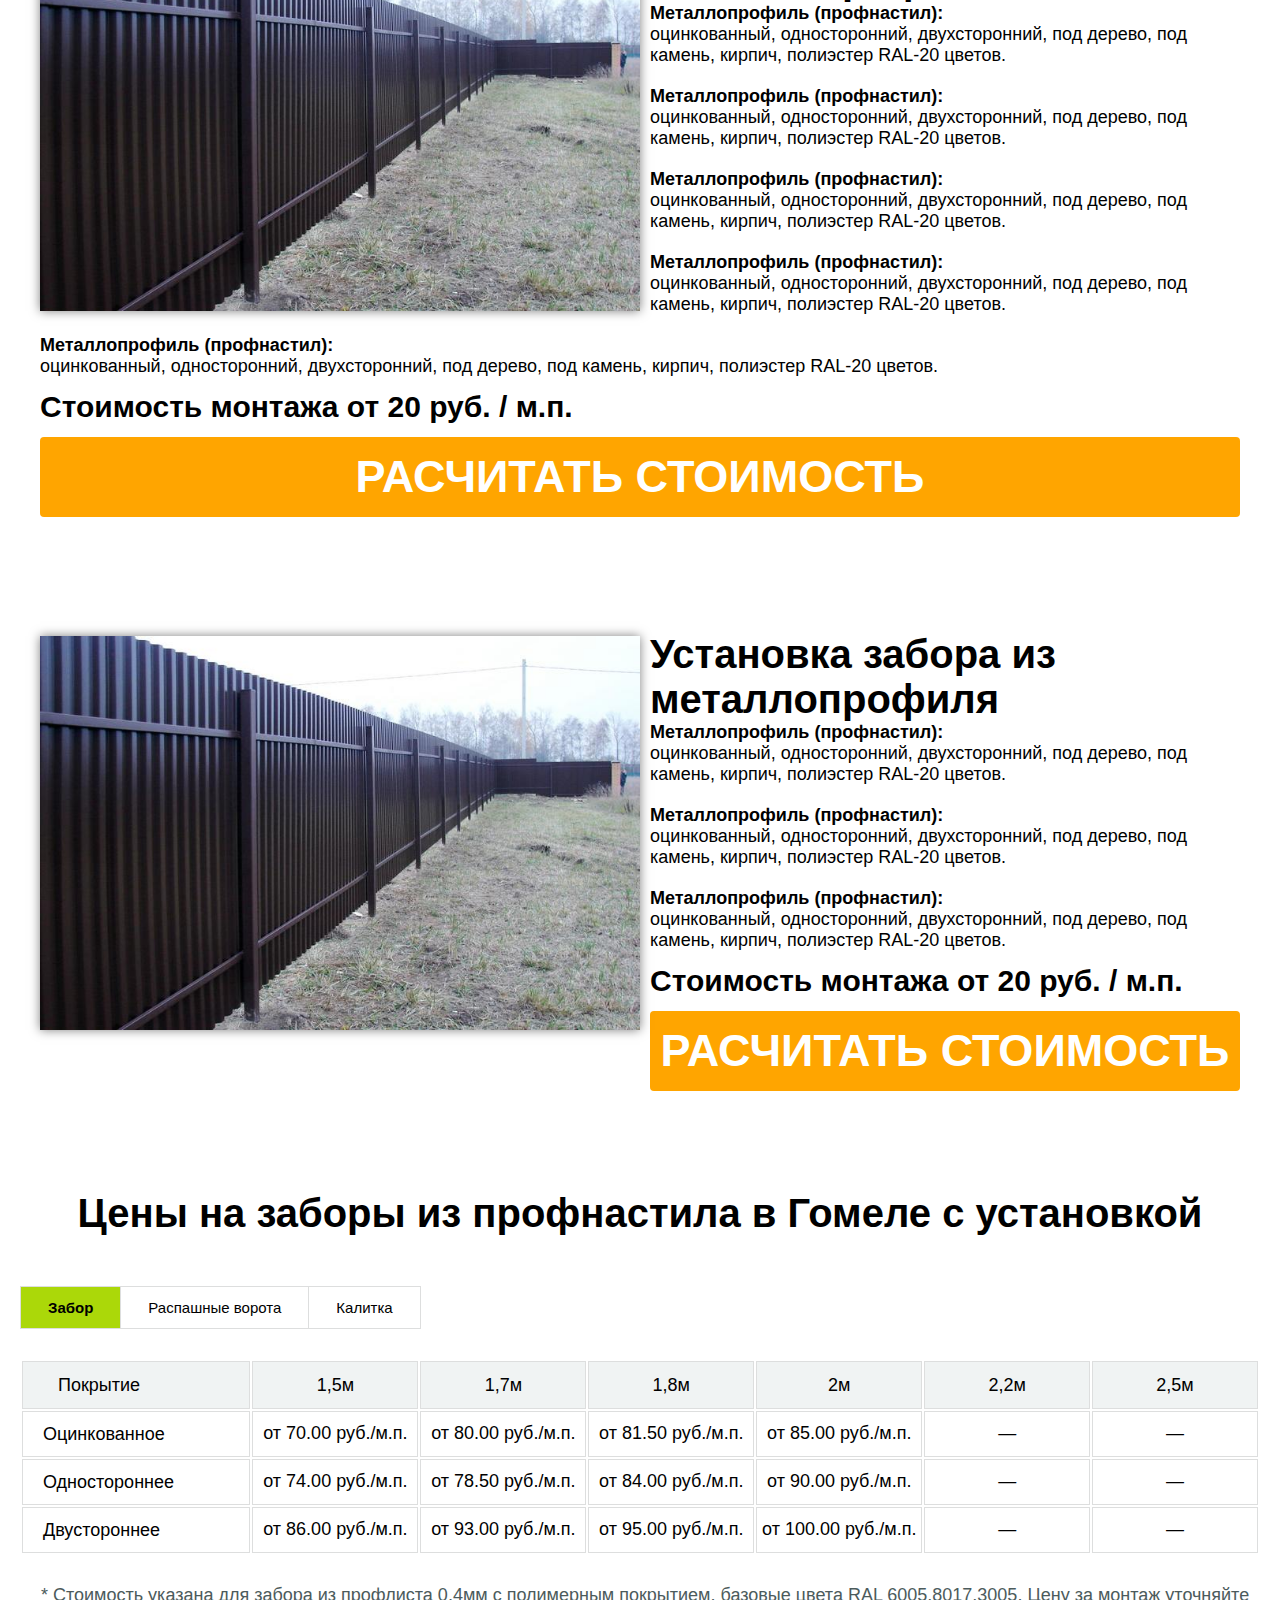
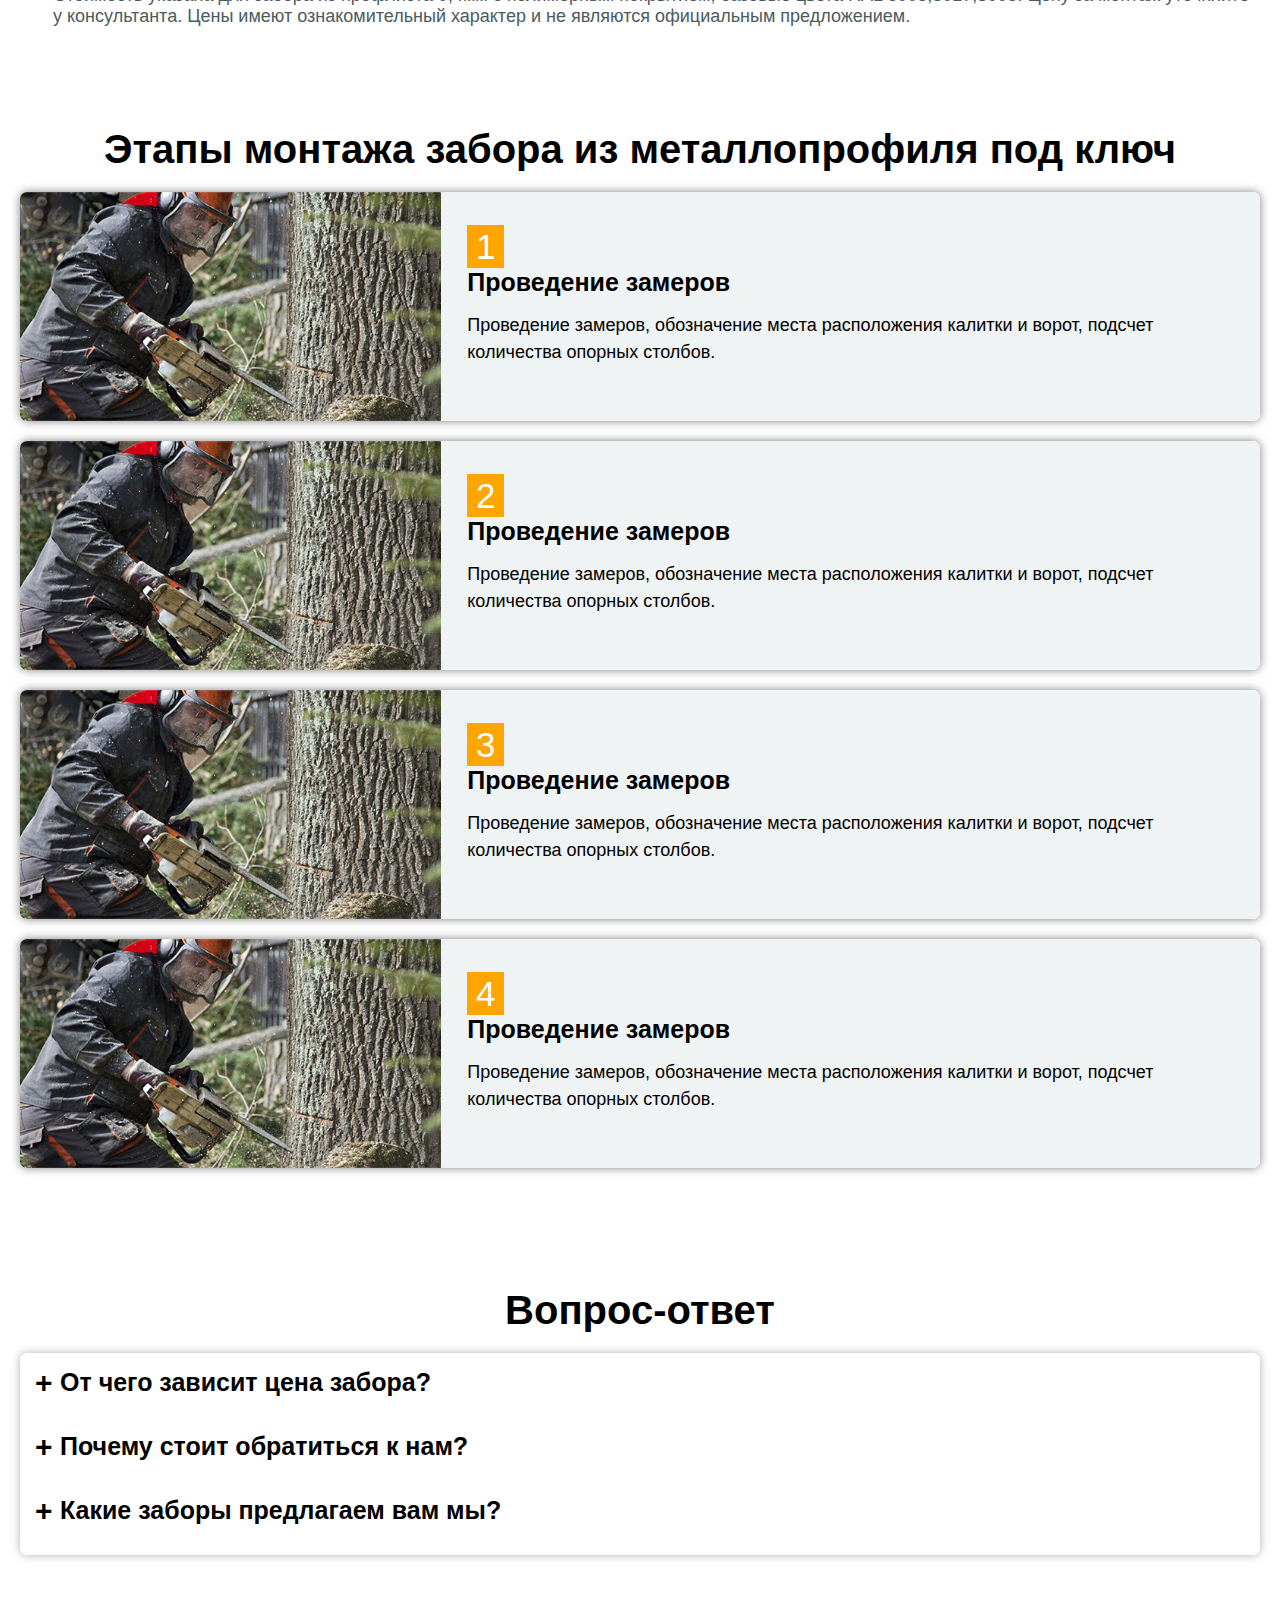
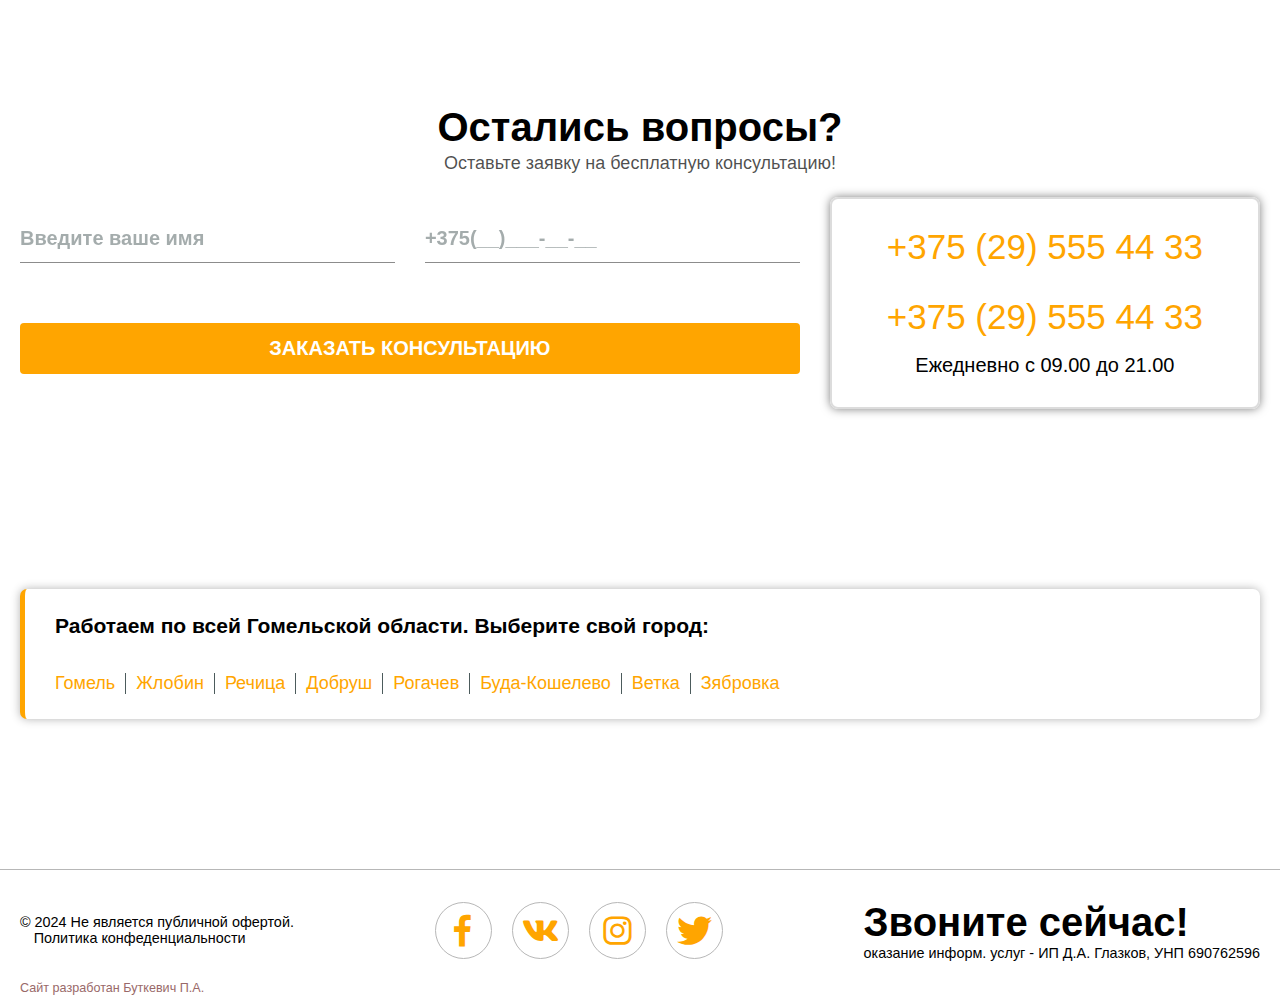
<file: second.html>
<!DOCTYPE html>
<html lang="ru">

<head>
    <meta charset="UTF-8">
    <meta name="viewport" content="width=device-width, initial-scale=1.0">
    <link rel="preconnect" href="https://fonts.googleapis.com">
    <link rel="preconnect" href="https://fonts.gstatic.com" crossorigin>
    
    <link rel="stylesheet" href="./assets/css/fonts.css">
    <link rel="stylesheet" href="./assets/css/icon-fonts.css">
    <link rel="stylesheet" href="./assets/css/style.css">
    <title>Fence Install</title>
</head>

<body class="main-font body">

    <header id="header" class="header">
        <div class="wrapper">
            <div class="header-top">
                <div class="header-title-block">
                    <div class="logo">
                        <a href="./index.html"><img loading="lazy" src="./assets/img/logo43.jpg" alt="logo"></a>
                    </div>
                    <div class="header-title">
                        <span>ЗАБОРЫ ПОД КЛЮЧ. <br> От продажи материалов до монтажа</span>
                    </div>
                </div>
                <div class="button">
                    Калькулятор<br class="none500"> стоимости
                </div>
                <div class="info-block" data-da=".header-midle, 1000, first">
                    <div class="info-block-shedule">
                        <div class="time-work__icon icon icon-clock">
                            <!-- <img loading="lazy" src="./assets/img/svg/clock-svgrepo-com.svg" alt="clock-icon"> -->
                        </div>
                        <div class="time-work__content">
                            <div class="text">
                                <div class="week">Пн-Пт:</div>
                                <div class="time">9:00 - 18:00</div>
                            </div>
                            <div class="text">
                                <div class="week">Сбт:</div>
                                <div class="time">10:00 - 18:00</div>
                            </div>
                            <!-- <a href="/" class="info-block__recall">Обратный звонок</a> -->
                        </div>
                    </div>
                    <div class="info-block-contacts">
                        <div class="info-block__contacts-icon icon icon-phone ">
                            <!-- <img loading="lazy" src="./assets/img/svg/phone.svg" alt="phone"> -->
                        </div>
                        <div class="phone-number">
                            <a href="tel:+375295554433"> +375 (29) 555 44 33</a><br>
                            <a href="tel:+375295554433"> +375 (29) 555 44 33</a>
                        </div>
                    </div>
                </div>
                <div class="burger-block">
                    <label class="label-burger" for="check-menu"></label>
                    <input type="checkbox" name="check-menu" id="check-menu" class="check-menu">
                    <div class="burger-icon">
                        <span class="burger__icon-stripe"></span>
                    </div>
                </div>
            </div>
            <div class="header-midle">
                <nav class="header-menu">
                    <ul class="menu-items">
                        <li class="menu-item"><a href="./">Главная</a></li>
                        <li class="menu-item"><a href="./index.html#kind-cards">Услуги</a></li>
                        <li class="menu-item"><a href="#faq">Популярные вопросы</a></li>
                        <li class="menu-item"><a href="./second.html">Примерные цены</a></li>
                    </ul>
                    <ul class="phone-mobile">
                        <li><a href="tel:+375295554433">+375 (29) 555 44 33</a></li>
                        <li><a href="tel:+375295554433">+375 (29) 555 44 33</a></li>
                    </ul>
                </nav>
            </div>
        </div>
        <div class="header-bottom">
            <h1>ЗАБОРЫ И ОГРАЖДЕНИЯ - ИЗГОТОВЛЕНИЕ И УСТАНОВКА В ГОМЕЛЕ И ГОМЕЛЬСКОЙ ОБЛАСТИ
            </h1>
        </div>
    </header>
    <!-- <section class="advantage">
        <div class="wrapper">
            <h1>ЗАБОРЫ И ОГРАЖДЕНИЯ - ИЗГОТОВЛЕНИЕ И УСТАНОВКА В ГОМЕЛЕ И ГОМЕЛЬСКОЙ ОБЛАСТИ
            </h1>
            <div class="advantage-items">
                <div class="advantage-item">
                    <div class="advantage-item__wrapper">
                        <div class="advantage-item__icon icon-up-arrow-circle">

                        </div>
                    </div>
                    <div class="advantage-item-content">
                        <h3 class="advantage-item-content__title">КАЧЕСТВЕННЫЕ МАТЕРИАЛЫ</h3>
                        <div class="advantage-item-content__text">Весь материал сертифицирован и соответствует
                            заявленным характеристикам.</div>
                    </div>
                </div>
                <div class="advantage-item">
                    <div class="advantage-item__wrapper">
                        <div class="advantage-item__icon icon-file">

                        </div>
                    </div>
                    <div class="advantage-item-content">
                        <h3 class="advantage-item-content__title">КАЧЕСТВЕННЫЕ МАТЕРИАЛЫ</h3>
                        <div class="advantage-item-content__text">Весь материал сертифицирован и соответствует
                            заявленным характеристикам.</div>
                    </div>
                </div>
                <div class="advantage-item">
                    <div class="advantage-item__wrapper">
                        <div class="advantage-item__icon icon-like-hand">

                        </div>
                    </div>
                    <div class="advantage-item-content">
                        <h3 class="advantage-item-content__title">КАЧЕСТВЕННЫЕ МАТЕРИАЛЫ</h3>
                        <div class="advantage-item-content__text">Весь материал сертифицирован и соответствует
                            заявленным характеристикам.</div>
                    </div>
                </div>
                <div class="advantage-item">
                    <div class="advantage-item__wrapper">
                        <div class="advantage-item__icon icon-dollar"></div>
                    </div>
                    <div class="advantage-item-content">
                        <h3 class="advantage-item-content__title">КАЧЕСТВЕННЫЕ МАТЕРИАЛЫ</h3>
                        <div class="advantage-item-content__text">Весь материал сертифицирован и соответствует
                            заявленным характеристикам.</div>
                    </div>
                </div>
            </div>
        </div>
    </section> -->

    <section class="install-description">
        <div class="wrapper">
            <div class="install-description-inner">
                <div class="install-description-image ">
                    <img loading="lazy" src="./assets/img/profnastil.jpg" alt="article image">
                </div>
                <div class="install-description-content">
                    <h2 class="content-title">Установка забора из металлопрофиля</h2>
                    <p>
                        <strong>Металлопрофиль (профнастил):</strong><br>оцинкованный, односторонний, двухсторонний, под
                        дерево, под камень, кирпич, полиэстер RAL-20 цветов.
                    </p>
                    <p>
                        <strong>Металлопрофиль (профнастил):</strong><br>оцинкованный, односторонний, двухсторонний, под
                        дерево, под камень, кирпич, полиэстер RAL-20 цветов.
                    </p>
                    <p>
                        <strong>Металлопрофиль (профнастил):</strong><br>оцинкованный, односторонний, двухсторонний, под
                        дерево, под камень, кирпич, полиэстер RAL-20 цветов.
                    </p>
                    <div class="install-description-control">
                        <div class="price-install">
                            Стоимость монтажа от 20 руб. / м.п.
                        </div>
                        <a class="button ">Расчитать стоимость</a>
                    </div>
                </div>
            </div>
        </div>
    </section>
    <section class="description-article">
        <div class="wrapper">
            <div class="description-article-inner">
                <div class="description-article-content">
                    <div class="article-image ">
                        <img loading="lazy" src="./assets/img/profnastil.jpg" alt="article image">
                    </div>
                    <h2 class="content-title">Установка забора из металлопрофиля</h2>
                    <p>
                        <strong>Металлопрофиль (профнастил):</strong><br>оцинкованный, односторонний, двухсторонний, под
                        дерево, под камень, кирпич, полиэстер RAL-20 цветов.
                    </p>
                    <p>
                        <strong>Металлопрофиль (профнастил):</strong><br>оцинкованный, односторонний, двухсторонний, под
                        дерево, под камень, кирпич, полиэстер RAL-20 цветов.
                    </p>
                    <p>
                        <strong>Металлопрофиль (профнастил):</strong><br>оцинкованный, односторонний, двухсторонний, под
                        дерево, под камень, кирпич, полиэстер RAL-20 цветов.
                    </p>
                    <p>
                        <strong>Металлопрофиль (профнастил):</strong><br>оцинкованный, односторонний, двухсторонний, под
                        дерево, под камень, кирпич, полиэстер RAL-20 цветов.
                    </p>
                    <p>
                        <strong>Металлопрофиль (профнастил):</strong><br>оцинкованный, односторонний, двухсторонний, под
                        дерево, под камень, кирпич, полиэстер RAL-20 цветов.
                    </p>
                    <div class="price-install">
                        Стоимость монтажа от 20 руб. / м.п.
                    </div>
                    <div class="button-wrapper">
                        <a class="button ">Расчитать стоимость</a>
                    </div>

                </div>
            </div>
        </div>
    </section>
    <section class="description-article">
        <div class="wrapper">
            <div class="description-article-inner">
                <div class="description-article-content">
                    <div class="article-image ">
                        <img loading="lazy" src="./assets/img/profnastil.jpg" alt="article image">
                    </div>
                    <h2 class="content-title">Установка забора из металлопрофиля</h2>
                    <p>
                        <strong>Металлопрофиль (профнастил):</strong><br>оцинкованный, односторонний, двухсторонний, под
                        дерево, под камень, кирпич, полиэстер RAL-20 цветов.
                    </p>
                    <p>
                        <strong>Металлопрофиль (профнастил):</strong><br>оцинкованный, односторонний, двухсторонний, под
                        дерево, под камень, кирпич, полиэстер RAL-20 цветов.
                    </p>
                    <p>
                        <strong>Металлопрофиль (профнастил):</strong><br>оцинкованный, односторонний, двухсторонний, под
                        дерево, под камень, кирпич, полиэстер RAL-20 цветов.
                    </p>
                    <div class="price-install">
                        Стоимость монтажа от 20 руб. / м.п.
                    </div>
                    <div class="button-wrapper">
                        <a class="button ">Расчитать стоимость</a>
                    </div>

                </div>
            </div>
        </div>
    </section>
    <section class="price-list">
        <div class="wrapper">
            <div class="price-list-inner">
                <h2 class="title">Цены на заборы из профнастила в Гомеле с установкой</h2>
                <div class="table-content">
                    <div class="table-pagination">
                        <ul class="table-name-list">
                            <li class="table-name active" id="table1">Забор</li>
                            <li class="table-name" id="table2">Распашные ворота</li>
                            <li class="table-name" id="table3">Калитка</li>
                        </ul>
                    </div>
                    <div class="table-body">
                        <div class="table-body__wrapper table1 active">
                            <table class="table-item">
                                <tbody>
                                    <tr>
                                        <th>Покрытие</th>
                                        <!--<th colspan="3">2 горизонтальные лаги</th>
                                <th colspan="3">3 горизонтальные лаги</th>-->


                                        <th>1,5м</th>
                                        <th>1,7м</th>
                                        <th>1,8м</th>
                                        <th>2м</th>
                                        <th>2,2м</th>
                                        <th>2,5м</th>
                                    </tr>
                                    <tr>
                                        <td>Оцинкованное</td>
                                        <td>от 70.00 руб./м.п.</td>
                                        <td>от 80.00 руб./м.п.</td>
                                        <td>от 81.50 руб./м.п.</td>
                                        <td>от 85.00 руб./м.п.</td>
                                        <td>—</td>
                                        <td>—</td>
                                    </tr>
                                    <tr>
                                        <td>Одностороннее</td>
                                        <td>от 74.00 руб./м.п.</td>
                                        <td>от 78.50 руб./м.п.</td>
                                        <td>от 84.00 руб./м.п.</td>
                                        <td>от 90.00 руб./м.п.</td>
                                        <td>—</td>
                                        <td>—</td>
                                    </tr>
                                    <tr>
                                        <td>Двустороннее</td>
                                        <td>от 86.00 руб./м.п.</td>
                                        <td>от 93.00 руб./м.п.</td>
                                        <td>от 95.00 руб./м.п.</td>
                                        <td>от 100.00 руб./м.п.</td>
                                        <td>—</td>
                                        <td>—</td>
                                    </tr>
                                </tbody>
                            </table>
                            <div class="mobile-table mobile1">
                                <div class="ah2 sbold cp active">Оцинкованное покрытие</div>
                                <div class="hide active">
                                    <!--<div class="ah3">2 горизонтальные лаги</div>-->
                                    <div class="double">
                                        <div class="fleft medium">1,5м</div>
                                        <div class="fright">от 70.00 руб./м.п.</div>
                                    </div>
                                    <div class="double">
                                        <div class="fleft medium">1,7м</div>
                                        <div class="fright">от 80.00 руб./м.п.</div>
                                    </div>
                                    <div class="double">
                                        <div class="fleft medium">1,8м</div>
                                        <div class="fright">от 81.50 руб./м.п.</div>
                                    </div>
                                    <div class="double">
                                        <div class="fleft medium">2,0м</div>
                                        <div class="fright">от 85.00 руб./м.п.</div>
                                    </div>
                                    <div class="double">
                                        <div class="fleft medium">2,2м</div>
                                        <div class="fright">—</div>
                                    </div>
                                    <div class="double">
                                        <div class="fleft medium">2,5м</div>
                                        <div class="fright">—</div>
                                    </div>
                                </div>
                                <div class="ah2 sbold cp">Одностороннее покрытие</div>
                                <div class="hide">
                                    <!--<div class="ah3">2 горизонтальные лаги</div>-->
                                    <div class="double">
                                        <div class="fleft medium">1,5м</div>
                                        <div class="fright">от 74.00 руб./м.п.</div>
                                    </div>
                                    <div class="double">
                                        <div class="fleft medium">1,7м</div>
                                        <div class="fright">от 78.50 руб./м.п.</div>
                                    </div>
                                    <div class="double">
                                        <div class="fleft medium">1,8м</div>
                                        <div class="fright">от 84.00 руб./м.п.</div>
                                    </div>
                                    <!--<div class="ah3">3 горизонтальные лаги</div>-->
                                    <div class="double">
                                        <div class="fleft medium">2,0м</div>
                                        <div class="fright">от 90.00 руб./м.п.</div>
                                    </div>
                                    <div class="double">
                                        <div class="fleft medium">2,2м</div>
                                        <div class="fright">—</div>
                                    </div>
                                    <div class="double">
                                        <div class="fleft medium">2,5м</div>
                                        <div class="fright">—</div>
                                    </div>
                                </div>
                                <div class="ah2 sbold cp">Двустороннее покрытие</div>
                                <div class="hide">
                                    <!--<div class="ah3">2 горизонтальные лаги</div>-->
                                    <div class="double">
                                        <div class="fleft medium">1,5м</div>
                                        <div class="fright">от 86.00 руб./м.п.</div>
                                    </div>
                                    <div class="double">
                                        <div class="fleft medium">1,7м</div>
                                        <div class="fright">от 93.00 руб./м.п.</div>
                                    </div>
                                    <div class="double">
                                        <div class="fleft medium">1,8м</div>
                                        <div class="fright">от 95.00 руб./м.п.</div>
                                    </div>
                                    <!--<div class="ah3">3 горизонтальные лаги</div>-->
                                    <div class="double">
                                        <div class="fleft medium">2,0м</div>
                                        <div class="fright">от 100.00 руб./м.п.</div>
                                    </div>
                                    <div class="double">
                                        <div class="fleft medium">2,2м</div>
                                        <div class="fright">—</div>
                                    </div>
                                    <div class="double">
                                        <div class="fleft medium">2,5м</div>
                                        <div class="fright">—</div>
                                    </div>
                                </div>
                            </div>
                            <div class="db mark">Стоимость указана для забора из профлиста 0,4мм с полимерным покрытием,
                                базовые цвета RAL 6005,8017,3005. Цену за монтаж уточняйте у консультанта. Цены имеют
                                ознакомительный характер и не являются официальным предложением.</div>
                        </div>
                        <div class="table-body__wrapper table2">
                            <table class="table-item">
                                <tbody>
                                    <tr>
                                        <th>Высота</th>
                                        <th>Ширина 3м</th>
                                        <th>Ширина 3,5м</th>
                                        <th>Ширина 4м</th>
                                    </tr>
                                    <tr>
                                        <td>1.7м</td>
                                        <td>от 250 руб.</td>
                                        <td>от 275 руб.</td>
                                        <td>от 300 руб.</td>
                                    </tr>
                                    <tr>
                                        <td>1.8м</td>
                                        <td>от 285 руб.</td>
                                        <td>от 310 руб.</td>
                                        <td>от 335 руб.</td>
                                    </tr>
                                    <tr>
                                        <td>2м</td>
                                        <td>от 320 руб.</td>
                                        <td>от 345 руб.</td>
                                        <td>от 370 руб.</td>
                                    </tr>
                                </tbody>
                            </table>
                            <div class="mobile-table mobile1">
                                <div class="ah2 sbold cp active">Высота 1,5м</div>
                                <div class="hide active">
                                    <div class="ah3">Ширина ворот</div>
                                    <div class="double">
                                        <div class="fleft medium">3м</div>
                                        <div class="fright">от 180 руб.</div>
                                    </div>
                                    <div class="double">
                                        <div class="fleft medium">3,5м</div>
                                        <div class="fright">от 210 руб.</div>
                                    </div>
                                    <div class="double">
                                        <div class="fleft medium">4м</div>
                                        <div class="fright">от 240 руб.</div>
                                    </div>
                                </div>
                                <div class="ah2 sbold cp">Высота 1,8м</div>
                                <div class="hide">
                                    <div class="ah3">Ширина ворот</div>
                                    <div class="double">
                                        <div class="fleft medium">3м</div>
                                        <div class="fright">от 190 руб.</div>
                                    </div>
                                    <div class="double">
                                        <div class="fleft medium">3,5м</div>
                                        <div class="fright">от 230 руб.</div>
                                    </div>
                                    <div class="double">
                                        <div class="fleft medium">4м</div>
                                        <div class="fright">от 250 руб.</div>
                                    </div>
                                </div>
                                <div class="ah2 sbold cp">Высота 2м</div>
                                <div class="hide">
                                    <div class="ah3">Ширина ворот</div>
                                    <div class="double">
                                        <div class="fleft medium">3м</div>
                                        <div class="fright">от 200 руб.</div>
                                    </div>
                                    <div class="double">
                                        <div class="fleft medium">3,5м</div>
                                        <div class="fright">от 250 руб.</div>
                                    </div>
                                    <div class="double">
                                        <div class="fleft medium">4м</div>
                                        <div class="fright">от 260 руб.</div>
                                    </div>
                                </div>
                            </div>
                        </div>
                        <div class="table-body__wrapper table3">
                            <table class="table-item">
                                <tbody>
                                    <tr>
                                        <th>Высота</th>
                                        <th>Цена</th>
                                    </tr>
                                    <tr>
                                        <td>1.5м</td>
                                        <td>от 100 руб.</td>
                                    </tr>
                                    <tr>
                                        <td>1.7м</td>
                                        <td>от 110.5 руб.</td>
                                    </tr>
                                    <tr>
                                        <td>1.8м</td>
                                        <td>от 115 руб.</td>
                                    </tr>
                                    <tr>
                                        <td>2.0м</td>
                                        <td>от 125 руб.</td>
                                    </tr>
                                </tbody>
                            </table>
                            <div class="mobile-table mobile1">

                                <div class="ah2 sbold">Высота</div>
                                <div class="hide no_hide">

                                    <div class="double">
                                        <div class="fleft medium">1,5м</div>
                                        <div class="fright">от 100 руб.</div>
                                        <div class="clear h0"></div>
                                    </div>
                                    <div class="double">
                                        <div class="fleft medium">1,7м</div>
                                        <div class="fright">от 110.5 руб.</div>
                                        <div class="clear h0"></div>
                                    </div>
                                    <div class="double">
                                        <div class="fleft medium">1,8м</div>
                                        <div class="fright">от 115 руб.</div>
                                        <div class="clear h0"></div>
                                    </div>

                                    <div class="double">
                                        <div class="fleft medium">2,0м</div>
                                        <div class="fright">от 125 руб.</div>
                                        <div class="clear h0"></div>
                                    </div>

                                </div>
                            </div>
                            <div class="db mark">Обычно ширина калитки составляет 0.9-1 метр при высоте 1.5 , 1.7-1.8 и
                                2.0 метра. Также при желании заказчика возможно изготовление и других типоразмеров.
                                Стоимость указана для калиток из профлиста с профилем M-20 и C-8 и толщиной металла
                                0,45-0,5 мм.*, включая монтаж</div>
                        </div>
                    </div>
                </div>
            </div>
        </div>
    </section>
    <section class="install-steps">
        <div class="wrapper">
            <div class="install-steps-inner">
                <h2 class="title">Этапы монтажа забора из металлопрофиля под ключ</h2>
                <ol class="steps-content">
                    <li class="install-steps-item install-steps-item--margins">
                        <div class="install-steps__image-content ">
                            <img loading="lazy" src="./assets/img/step2.jpg" alt="">
                        </div>
                        <div class="install-step-text">
                            <div class="step-number"></div>
                            <h3 class="title">Проведение замеров</h3>
                            <p class="text">Проведение замеров, обозначение места расположения калитки и ворот, подсчет
                                количества опорных столбов.</p>
                        </div>
                    </li>
                    <li class="install-steps-item install-steps-item--margins">
                        <div class="install-steps__image-content ">
                            <img loading="lazy" src="./assets/img/step2.jpg" alt="">
                        </div>
                        <div class="install-step-text">
                            <div class="step-number"></div>
                            <h3 class="title">Проведение замеров</h3>
                            <p class="text">Проведение замеров, обозначение места расположения калитки и ворот, подсчет
                                количества опорных столбов.</p>
                        </div>
                    </li>
                    <li class="install-steps-item install-steps-item--margins">
                        <div class="install-steps__image-content ">
                            <img loading="lazy" src="./assets/img/step2.jpg" alt="">
                        </div>
                        <div class="install-step-text">
                            <div class="step-number"></div>
                            <h3 class="title">Проведение замеров</h3>
                            <p class="text">Проведение замеров, обозначение места расположения калитки и ворот, подсчет
                                количества опорных столбов.</p>
                        </div>
                    </li>
                    <li class="install-steps-item install-steps-item--margins">
                        <div class="install-steps__image-content ">
                            <img loading="lazy" src="./assets/img/step2.jpg" alt="">
                        </div>
                        <div class="install-step-text">
                            <div class="step-number"></div>
                            <h3 class="title">Проведение замеров</h3>
                            <p class="text">Проведение замеров, обозначение места расположения калитки и ворот, подсчет
                                количества опорных столбов.</p>
                        </div>
                    </li>
                </ol>
            </div>
        </div>
    </section>
    <section class="faq faq--margins" id="faq">
        <div class="wrapper">
            <h2 class="faq-title faq-title--margins ">Вопрос-ответ</h2>
            <div class="faq-accordion">
                <div class="faq-accordion__wrapper">
                    <div class="accordion__item">
                        <input type="radio" class="ac-radio" name="acord" id="accord01">
                        <label for="accord01" class="accordion__description">
                            <span class="question">От чего зависит цена забора?</span>
                            <span class="answer">
                                Формирование стоимости зависит от:<br>
                                Габаритов чем больше ее высота и ширина тем выше цена;<br>
                                Используемых материалов.<br>
                                Обратитесь к нашему специалисту и узнайте обо всех спецпредложениях.
                            </span>
                        </label>
                    </div>
                    <div class="accordion__item">
                        <input type="radio" class="ac-radio" name="acord" id="accord02">
                        <label for="accord02" class="accordion__description">
                            <span class="question">Почему стоит обратиться к нам?</span>
                            <span class="answer">
                                Сегодня важно защитить частную собственность от несанкционированного вторжения, проще
                                говоря — огородить территорию владения забором.
                            </span>
                        </label>
                    </div>
                    <div class="accordion__item">
                        <input type="radio" class="ac-radio" name="acord" id="accord03">
                        <label for="accord03" class="accordion__description">
                            <span class="question">Какие заборы предлагаем вам мы?</span>
                            <span class="answer">
                                Для того, чтобы определиться с видом ограды, которая станет для вас идеальным
                                решением, стоит внимательно ознакомиться со всей продукцией, которую мы предлагаем.
                                <br><br>
                                Прочные заборы для дачи из профнастила. Такой вид является одним из самых недорогих
                                и нетребовательных в уходе. Помимо качества и цены, вы получаете эстетичное
                                ограждение с большим сроком службы.
                            </span>
                        </label>
                    </div>
                </div>
            </div>
        </div>
    </section>
    <section class="contact-form contact-form--margins">
        <div class="wrapper">
            <h2 class="contact-form__title">Остались вопросы?</h2>
            <p class="contact-form__description">Оставьте заявку на бесплатную консультацию!</p>
            <div class="contact-form-content">
                <div class="form-wrapper">
                    <form action="script.php" method="post" class="form">
                        <div class="form-fields">
                            <input class="form-field" type="text" name="name" placeholder="Введите ваше имя" required />
                            <input class="form-field" type="tel" name="phone"
                                pattern="\+375\s?[\(]{0,1}9[0-9]{2}[\)]{0,1}\s?\d{3}[-]{0,1}\d{2}[-]{0,1}\d{2}"
                                placeholder="+375(__)___-__-__" required />
                        </div>
                        <div class="submit-btn">
                            <input class="button" type="submit" value="Заказать консультацию">
                        </div>
                    </form>
                </div>
                <div class="contacts-wrapper">
                    <div class="phone-number">
                        <a href="tel:+375295554433"> +375 (29) 555 44 33</a><br>
                        <a href="tel:+375295554433"> +375 (29) 555 44 33</a>
                    </div>
                    <div class="contacts-shedule-text shedule-text--margins">
                        <p>Ежедневно с 09.00 до 21.00</p>
                    </div>
                </div>
            </div>
        </div>
    </section>
    <section class="work-region work-region--margins">
        <div class="wrapper">
            <div class="work-region__conteiner conteiner">
                <h3 class="conteiner-title">Работаем по всей Гомельской области. Выберите свой город:</h3>
                <div class="list-cities list-cities--margins">
                    <ul>
                        <li><a href="/">Гомель</a></li>
                        <li><a href="/">Жлобин</a></li>
                        <li><a href="/">Речица</a></li>
                        <li><a href="/">Добруш</a></li>
                        <li><a href="/">Рогачев</a></li>
                        <li><a href="/">Буда-Кошелево</a></li>
                        <li><a href="/">Ветка</a></li>
                        <li><a href="/">Зябровка</a></li>
                    </ul>
                </div>
            </div>
        </div>
    </section>
    <footer class="footer">
        <div class="wrapper">
            <div class="footer-inner">
                <div class="trade-mark">
                    <div class="annotation">
                        © 2024 Не является публичной офертой.
                        <a href="/sitemap/"></a>
                    </div>
                    <div class="politic-link"><a href="#">
                            Политика конфеденциальности
                        </a></div>
                </div>
                <div class="soc-links">
                    <ul class="soc-list">
                        <li class="soc-icon icon-facebook"></li>
                        <li class="soc-icon icon-vk"></li>
                        <li class="soc-icon icon-instagram"></li>
                        <li class="soc-icon icon-twitter"></li>
                    </ul>
                </div>
                <div class="call-now">
                    <h2>Звоните сейчас!</h2>
                    <p>оказание информ. услуг - ИП Д.А. Глазков, УНП 690762596</p>
                </div>
            </div>
            <div class="develop">
                <a href="https://t.me/PoulBut">Сайт разработан Буткевич П.А.</a>
            </div>
        </div>
    </footer>
    <div class="button fixbutton dingovaila-besticsia calculate">
        <a href="./quiz.html#quiz">Калькулятор</a>
    </div>
    <script src="./assets/dist/swiper/swiper-bundle.min.js"></script>
    <!-- <script src="https://code.jquery.com/jquery-3.7.1.min.js"
        integrity="sha256-/JqT3SQfawRcv/BIHPThkBvs0OEvtFFmqPF/lYI/Cxo=" crossorigin="anonymous"></script>
    <script src="./assets/dist/slick/slick.min.js"></script> -->
    <script src="./assets/dist/dinamic-adapt/app.js"></script>
    <script src="./assets/js/main.js"></script>
</body>

</html>
</file>
<file: assets/css/style.css>
*,
*::after,
*::before {
    margin: 0;
    padding: 0;
    box-sizing: border-box;
}

html,
body {
    height: auto;
    width: 100%;
    overflow-x: hidden;
    scroll-behavior: smooth;
}

img {
    width: 100%;
    height: 100%;
    display: block;
    max-width: 100%;
}

ul {
    list-style: none;
}

a,
input {
    font-size: inherit;
    color: inherit;
    background: inherit;
    text-decoration: none;
}

svg *[fill] {
    fill: currentColor;
}

;

svg *[stroke] {
    stroke: currentColor;
}

;

table {
    border-spacing: 0;
    border-collapse: collapse;
    margin: 0;
    padding: 0;
}

td,
th {
    vertical-align: top;
    word-wrap: break-word;
}

.main-font {
    font-family: Roboto, sans-serif;
    font-weight: 500;
    font-size: var(--size-font);
}

@media screen and (max-width: 500px) {
    .main-font {
        --size-font: 15px;
    }
}

:root {
    --width-icon: 32px;
    --theme-color: orange;
    /* --theme-color: #abd809; */
    /* --theme-font-color: #FF4141; */
    --theme-font-color: orange;
    --theme-font-color--hover: #F40000;
    --btn-bg-hover: #2c343b;
    --bg-cards: #f0f3f3;
    --size-index: 1vw;
    --size-font: 18px;
    --color-font-main-gray: #4c5b5c;
    --color-font-light: #ffffff;
    --color-font-dark: #000000;
    --color-border-light-gray: #e8e8e8;
    --color-worning: #d84343;
    --viber-color: #9179EE;

    --time-transition: .3s;
    --duration__open: 1s;
    --padding-cities: 10px;
    --top-position-burger: 0px;
    --padding-arrow: -1%;
    --fz-button: min(4vw, 45px);
    /* Space s: 23px → 60px */
    --space-s: clamp(23px, 0.6667rem + 3.8542vw, 60px);
    --border-radius: 7px;
    --icon-block-size: 40px;


}

@media screen and (max-width: 900px) {
    :root {
        --padding-arrow: -1.6%;
    }
}

@media screen and (max-width: 768px) {
    :root {
        --padding-arrow: -3.5vw;
    }
}

@media screen and (max-width: 500px) {
    :root {
        --padding-arrow: 30%;
    }
}



.body {
    display: flex;
    flex-direction: column;
    justify-content: space-between;
    gap: 100px;
}

@media screen and (max-width: 1000px) {
    .body {
        gap: 20px;
    }
}

.body-calc {
    gap: 20px;
}

.lock {
    overflow: hidden;
}

.wrapper {
    max-width: 1320px;
    width: 100%;
    margin: 0 auto;
    padding-left: 20px;
    padding-right: 20px;
}



/* HEADER */

.header {
    padding-top: 40px;
    padding-bottom: 30px;
    position: relative;
}

.header.header-calc {
    padding-bottom: 10px;
}

.header-top {
    display: flex;
    justify-content: space-between;
    align-items: center;
    margin-bottom: 20px;
    gap: 0px 15px;
}

@media screen and (max-width: 1000px) {
    .header-top {
        gap: 10px;
    }

}

@media screen and (max-width: 1000px) {
    .header-top {
        flex-wrap: wrap;
    }

}

.header-title-block {
    display: flex;
    gap: 20px;
    align-items: inherit;
    flex: 1;
}

.phone-mobile {
    display: none;
}

@media screen and (max-width: 1000px) {
    .header-menu {
        position: absolute;
        top: 0px;
        right: -130%;
        background-color: #4c5b5cf7;
        width: 100%;
        height: 100vh;
        color: var(--color-border-light-gray);
        z-index: 4;
        /* padding-right: 70px; */
        transition: right 1s;
    }

    .header-menu__active {
        right: 0%;
        transition: right 1s;
        overflow-y: scroll;
    }

    .phone-mobile {
        margin-top: 25px;
        display: flex;
        flex-direction: column;
        gap: 20px;
        align-items: end;
        position: relative;
        top: var(--top-position-burger);
    }
}

.logo {
    max-width: 165px;
}

.header-title {
    font-size: 20px;
    flex: 1;
    align-self: center;
    text-align: center;
    text-transform: uppercase;
}

.info-block {
    display: flex;
    gap: 30px;
    font-size: 18px;
}

@media screen and (max-width: 1280px) {

    .header-title {
        font-size: calc(var(--size-index) * 1.4);
    }

    .info-block-shedule {
        font-size: clamp(0.938rem, 0.817rem + 0.385vi, 1.125rem);
        line-height: clamp(0.813rem, 0.692rem + 0.385vi, 1rem);
    }

}

@media screen and (max-width: 1000px) {
    .info-block {
        margin-top: 20px;
        margin-bottom: 20px;
        font-size: calc(var(--size-index) * 1.5 + 5px);
        justify-content: center;
    }

    .header-title-block {
        flex-wrap: wrap;
    }

    .header-title {
        font-size: calc(var(--size-index) * 2.2);
        margin: 0 0 0 auto;
    }
}

@media screen and (max-width: 500px) {
    .header-title {
        font-size: calc(var(--size-index) * 3);
    }

    .info-block {
        /* justify-content: space-between; */
        flex-wrap: wrap;
        font-size: calc(var(--size-index) * 1.5 + 7px);
    }

    .header-title-block {
        justify-content: center;
        min-width: 230px;
    }

}

.info-block-shedule,
.info-block-contacts {
    display: flex;
    gap: 15px;
}

@media screen and (max-width: 500px) {

    .info-block-shedule,
    .info-block-contacts {
        /* margin: auto; */
    }
}

.time-work {
    display: flex;
}

.time-work__icon {
    width: var(--width-icon);
}

.time-work__content {
    display: flex;
    flex-direction: column;
    justify-content: space-between;
    /* line-height: clamp(22px, 0.8661rem + 0.7143vw, 23px); */
}

@media screen and (max-width: 1000px) {
    .time-work__content {
        line-height: normal;
    }

}

.time-work__content .text {
    display: flex;
    gap: 15px;
}

.week {
    min-width: 43px;
    text-align: right;
    white-space: nowrap;
}

.time {
    width: 70%;
    text-align: end;
}

.info-block__recall {
    color: var(--theme-color);
    text-decoration: underline;
    align-self: center;
}

.info-block__contacts-icon {
    width: var(--width-icon);
}



.time-work__icon,
.info-block__contacts-icon {
    padding-top: 5px;
}

.info-block .icon {
    font-size: 33px;
    color: var(--theme-color);
}

@media screen and (max-width: 900px) {

    .time-work__icon,
    .info-block__contacts-icon {
        padding-top: 0px;
    }
}

.info-block .icon img {
    height: auto;
}

.phone-number {
    font-size: 20px;
    line-height: 1;
}

.phone-number a {
    display: block;
}

.phone-number a+a {
    margin-top: 8%;
}

.phone-number a:hover {
    color: var(--theme-color);
    transition: all var(--time-transition);
}

@media screen and (max-width: 1000px) {
    .phone-number {
        font-size: inherit;
    }
}

@media screen and (max-width: 500px) {
    .phone-number {
        font-size: clamp(0.938rem, 0.817rem + 0.385vi, 1.125rem);
    }

}


.header-midle {
    width: 100%;
    border-top: 3px solid #ebeeee;
    color: var(--color-font-main-gray);
}

.header-bottom {
    /* background: url(../img/fon.jpg);
    background-repeat: no-repeat;
    background-size: cover; */
    height: 60vh;
    display: flex;
    justify-content: center;
    align-items: center;
    padding: 10px 0px;
    box-sizing: content-box;
    position: relative;
    overflow: hidden;
}

@media screen and (max-width: 768px) {
    .header-bottom{
        height: 200px;
    }
  
}

.header-bottom__calc {
    height: 15vh;
    text-transform: uppercase;
}

.header-bottom::before {
    content: '';
    position: absolute;
    top: 0;
    right: 0;
    bottom: 0;
    left: 0;
    background: url(../img/fon.webp);
    background-repeat: no-repeat;
    background-size: cover;
    background-attachment: fixed;
    filter: grayscale(0.2) contrast(0.4) brightness(0.6);
    z-index: -1;
    content-visibility: auto;
    contain-intrinsic-size: 0 0;
}

@media screen and (max-width: 768px) {
    .header-bottom::before {
        max-width: 872px;
        aspect-ratio:attr(width)/attr(height);
    }

}

.header-bottom h1 {
    max-width: 1320px;
    width: 100%;
    margin: 0 auto;
    padding-left: 20px;
    padding-right: 20px;
}

.menu-items {
    --height-menu: 70px;
    display: flex;
    /* gap: 30px; */
    height: var(--height-menu);
    line-height: var(--height-menu);
    align-items: center;
    /* width: 70%; */
    justify-content: space-around;
}

.menu-item {
    height: 100%;
    white-space: nowrap;
    flex: 1;
    text-align: center;
}

.menu-item a {
    width: 100%;
    height: 100%;
    display: block;
}

.burger-block {
    display: none;
}

.check-menu {
    display: none;
}

@media screen and (max-width: 1000px) {
    .menu-items {
        flex-direction: column;
        height: auto;
        gap: 10px;
        width: 100%;
        line-height: 1.6;
        margin-top: 100px;
        /* padding-right: 10%; */
        align-items: end;
        position: relative;
        top: var(--top-position-burger);
    }

    .menu-items,
    .phone-mobile {
        align-items: center;
        font-size: clamp(1.25rem, 0.9559rem + 1.4706vw, 1.875rem);
    }

    /*burger begin*/

    .burger-block {
        display: block;
        width: fit-content;
        height: 100%;
        position: relative;
    }

    .label-burger {
        position: absolute;
        top: 0%;
        right: 0%;
        width: 100%;
        height: 100%;
        cursor: pointer;
        z-index: 6;
    }

    .burger-icon {
        display: block;
        width: 40px;
        height: 33px;
        border-radius: 10px;
        position: relative;
        z-index: 5;
    }

    .burger-icon .burger__icon-stripe {
        visibility: visible;
        opacity: 1;
        top: 50%;
        transform: scale(1) translate(0px, -50%);
        transition: all 0.7s;
    }

    .burger-icon::after,
    .burger-icon::before {
        content: "";
    }

    .burger-icon::before {
        bottom: 0;
        transition: all 0.7s;
    }

    .burger-icon::after {
        top: 0;
        transition: all 0.7s;
    }

    .burger-icon .burger__icon-stripe,
    .burger-icon::after,
    .burger-icon::before {
        left: 0;
        position: absolute;
        height: 4px;
        width: 100%;
        border-radius: 10%/100%;
        background-color: var(--theme-color);
    }

    .check-menu:checked~.burger-icon .burger__icon-stripe {
        visibility: hidden;
        opacity: 0;
        transform: scale(0);
        transition: all 0.8s linear;
    }

    .check-menu:checked~.burger-icon::before {
        top: 53%;
        transform: rotate(-45deg) translate(0px, -50%);
        transition: all 0.7s;
    }

    .check-menu:checked~.burger-icon::after {
        top: 43%;
        transform: rotate(45deg) translate(0px, 50%);
        transition: all 0.7s;
    }

}

@media screen and (max-width: 500px) {
    .burger-block {
        align-self: center;
    }
}
/*burger end*/

.header-midle .menu-item:hover {
    color: var(--theme-color);
    border-bottom: 5px solid var(--theme-color);
    transition: all var(--time-transition);
}

/* advantage */
.advantage {
    padding-bottom: 15px;
}

.header-bottom h1,
.advantage h1 {
    font-size: var(--space-s);
    text-align: center;
    color: var(--theme-font-color);
}

/* 
@media screen and (max-width: 1280px) {

    .header-bottom h1,
    .advantage h1 {
        font-size: calc(var(--size-index) * 4.2 + 7px);
    }
}

@media screen and (max-width: 1000px) {

    .header-bottom h1,
    .advantage h1 {
        font-size: calc(var(--size-index) * 3.3 + 7px);
    }
}

@media screen and (max-width: 500px) {
    .header-bottom h1,
    .advantage h1 {
        font-size: calc(var(--size-index) * 4.5 + 7px);
    }
} */

.advantage-items {
    display: flex;
    justify-content: space-between;
    margin-top: 20px;
}

.advantage-item {
    display: flex;
    flex-direction: column;
    align-items: center;
    gap: 40px 20px;
}

@media screen and (max-width: 1000px) {
    .advantage-item {
        max-width: 40%;
        min-width: 220px;
    }

    .advantage-items {
        flex-wrap: wrap;
        gap: 20px 35px;
        justify-content: center;
    }
}

@media screen and (max-width: 768px) {
    .advantage-items {
        justify-content: space-around;
        gap: 30px 15px;
    }

}


.advantage-item__wrapper {
    display: inline-block;
    /* Добавьте это, чтобы обертка занимала только ширину и высоту контента */
    position: relative;
}

.advantage-item__icon {
    font-size: 50px;
    width: 83px;
    height: 83px;
    border: 2px solid #cccccc;
    transform: rotate(45deg);
    border-radius: 7px;
    text-align: center;
    position: relative;
    margin: 0 auto;
    transition: all linear .35s;
    display: flex;
    flex-direction: column;
    justify-content: center;
}

.advantage-item__icon::before {
    display: block;
    transform: rotate(-45deg);
    color: var(--theme-color);
    font-size: 50px;
    transition: all linear .35s;
}

.advantage-item:hover .advantage-item__icon {
    transform: rotate(0deg);
    transition: all linear .35s;
    background-color: var(--theme-color);
    border-color: var(--theme-color);
}

.advantage-item:hover .advantage-item__icon::before {
    transform: rotate(0deg);
    transition: all linear .35s;
    color: var(--btn-bg-hover);
}

.advantage-item-content {
    font-size: 15px;
    text-align: center;
}

.advantage-item-content__title {
    margin-bottom: 15px;
}

@media screen and (max-width: 768px) {
    .advantage-item-content__title {
        font-size: 16px;

    }
}

.advantage-item-content__text {
    line-height: 1.5;
    font-weight: 400;
    color: rgba(0, 0, 0, 0.7);
}


/* kind-fence */

.kind-fence-blocks,
.kind-cards-blocks {
    display: flex;
    flex-wrap: wrap;
    border-left: 1px solid #8d948f;
    border-top: 1px solid
}

.kind-cards-blocks {
    border: 0px;
    content-visibility: auto;
    contain-intrinsic-size: 0 0;
}

.kind-fence .block,
.kind-cards .block {
    border-right: 1px solid #8d948f;
    border-bottom: 1px solid #8d948f;
    height: 290px;
    box-sizing: border-box;
    z-index: 3;
    padding-top: 56px;
    padding-bottom: 45px;
    text-align: center;
    transition: .5s background;
    position: relative;
    width: 25%;
    height: auto;
    font-size: 18px;
    color: #ffffff;
    display: flex;
    flex-direction: column;
    gap: 10px;
}

.kind-cards .block {
    padding-top: 0px;
    content-visibility: auto;
    contain-intrinsic-size: 0 0;
}

@media mobile {}


@media screen and (max-width: 1000px) {
    .kind-fence .block {
        justify-content: space-between;
        min-width: 180px;
    }

}

@media screen and (max-width: 900px) {
    .kind-fence .block {
        flex: 1;
    }

}

@media screen and (max-width: 768px) {
    .kind-fence .block {
        padding-top: 20px;
        padding-bottom: 15px;
    }
}

.kind-fence .block .image_block {
    height: 110px;
    margin-bottom: 5px;
}

.kind-fence .block .image_block .image_1,
.kind-fence .block .image_block .image_2 {
    width: 100%;
    height: 100%;
    /* position: absolute; */
    left: 0;
    top: 0;
    max-width: none;
}

.kind-fence .block .image_block .image_1 {
    opacity: 1;
    visibility: visible;
    transition: .5s opacity, .5s visibility;
}



.kind-fence .block .image_block .image_2 {
    opacity: 0;
    visibility: hidden;
    transition: .5s opacity, .5s visibility;
    width: 0;
    height: 0;
}

.kind-fence .block .price {
    transition: .5s opacity, .5s visibility;
    font-size: 18px;
}

.green_button,
.kind-cards .price {
    background: var(--theme-color);
    color: #000;
    font-weight: 500;
    text-align: center;
    display: block;
    position: relative;
    cursor: pointer;
    line-height: 43px;
    transition: .3s background-color;
}

.kind-cards .price {
    /* width: fit-content;
    padding: 0px 5px; */
}

.block .green_button {
    /* position: absolute; */
    margin-top: 37px;
    width: 195px;
    margin: 0 auto;
    /* left: 50%; */
    /* margin-left: -97px; */
    opacity: 0;
    visibility: hidden;
    transition: .0s opacity, .0s visibility, .0s background-color;
}

@media screen and (max-width: 1000px) {
    .block .green_button {
        opacity: 1;
        visibility: visible;
        width: fit-content;
        padding: 10px;
        line-height: 0.8;
        font-size: 15px;
    }
}

.block:hover .ah2,
.block:hover .image_block .image_1 {
    opacity: 0;
    visibility: hidden;
    width: 0;
    height: 0;
}

.block:hover .image_block .image_2 {
    width: 100%;
    height: 100%;
}

.block:hover .image_block .image_2,
.block:hover .price,
.block:hover .green_button {
    opacity: 1;
    visibility: visible;
}

.block:hover .green_button {
    transition: .5s opacity, .5s visibility, .3s background-color;

}

/* kind-cards */
.kind-cards-blocks {
    gap: 15px 0px;
    justify-content: space-evenly;
    margin-bottom: 15px;
    height: auto;
}

@media screen and (max-width: 500px) {
    .kind-cards{
        height: 1060px;
    }
  
}

.kind-cards .block {
    color: var(--btn-bg-hover);
    justify-content: space-between;
    width: 18%;
    min-width: fit-content;
    height: 200px;
    max-width: 240px;
    flex: 1 1 240px;
    margin: 0px 5px;
    position: relative;
    border-radius: var(--border-radius);
    overflow: hidden;
}

@media screen and (max-width: 768px) {
    .kind-cards .block {
        position: relative;
        max-width: 320px;
        flex: 1 1 217px;
    }
}

@media screen and (max-width: 500px) {
    .kind-cards .block {
        max-width: 500px;
        flex: 1 1 320px;
    }

}


.kind-cards .block a {
    background: transparent;
    width: 100%;
    height: 100%;
    position: absolute;
    top: 0;
    left: 0;
}


.kind-cards .block .green_button {
    opacity: 1;
    visibility: visible;
    transition: all var(--time-transition);
}

.kind-cards .block:hover .green_button {
    color: var(--color-font-light);
    transition: var(--time-transition) color;
}

/* faq */

.slider-block__title,
.faq-title {
    font-size: 40px;
    font-weight: 700;
    text-align: center;
}

@media screen and (max-width: 500px) {

    .slider-block__title,
    .faq-title {
        font-size: 6vw;
    }
}

.faq--margins {
    padding-top: 20px;
    padding-bottom: 20px;
}

.faq-accordion__wrapper,
.work-region .conteiner,
.quiz-inner {
    border-radius: var(--border-radius);
    box-shadow: 0px 0px 10px 0px rgba(0, 0, 0, 0.3);
    padding: 15px;
}

.faq-accordion__wrapper,
.work-region .conteiner {
    display: flex;
    flex-direction: column;
    gap: 20px;
}


.answer {
    /* opacity: 0; */
    /* visibility: hidden; */
    width: 100%;
    max-height: 0px;
    overflow: hidden;
    transition: var(--duration__open) max-height;
}

.accordion__item {
    position: relative;
}

.accordion__description {
    padding-left: 25px;
    padding-left: 25px;
    display: block;
    width: 100%;
    height: auto;
    position: relative;
}


.accordion__description::before {
    content: "+";
    position: absolute;
    left: 0;
    top: 0;
    font-size: 30px;
    font-weight: 900;
    line-height: 1;
    transform: rotate(0deg);
    transition: var(--duration__open) transform;
}

.ac-radio {
    position: absolute;
    left: 0;
    top: 0;
    opacity: 0;
    width: 100%;
    height: 100%;
    z-index: 3;
}

.ac-radio:checked~label .answer {
    /* opacity: 1; */
    /* visibility: visible; */
    width: 100%;
    max-height: 500px;
    transform: rotate(0deg);
    transition: var(--duration__open) max-height;

}

.ac-radio:checked~.accordion__description::before {
    transform: rotate(135deg);
    transition: var(--duration__open) transform;
}

.accordion__item .question {
    font-size: 25px;
    font-weight: 700;
}

.accordion__item .answer {
    font-size: 21px;
    font-weight: 400;
}

@media screen and (max-width: 500px) {

    .accordion__item .question {
        font-size: 18px;
    }

    .accordion__item .answer {
        font-size: 15px;
    }

    .accordion__description::before {
        line-height: 0.7;
    }
}

.answer {
    padding-top: 15px;
}

.answer p+p {
    margin-top: 10px;
}

.faq-title--margins {
    margin-bottom: 20px;
}

/* contact-form */

.contact-form__title {
    font-size: 40px;
    font-weight: 700;
}

.contact-form--margins {
    padding-top: 30px;
    padding-bottom: 30px;
}

@media screen and (max-width: 500px) {
    .contact-form__title {
        font-size: 6vw;
        margin-bottom: 20px;
    }

    .contact-form--margins {
        padding-top: 30px;
        padding-bottom: 30px;
    }
}

.contact-form__description {
    line-height: 1.5;
    font-weight: 400;
    color: rgba(0, 0, 0, 0.7);
}

.contact-form__title,
.contact-form__description {
    text-align: center;
}

.contact-form-content {
    width: 100%;
    display: flex;
    gap: 30px;
    justify-content: space-between;
    margin-top: 20px;
}

@media screen and (max-width: 1000px) {
    .contact-form-content {
        flex-wrap: wrap;
        align-items: center;
    }

}

.form {}

.form-wrapper {
    width: 100%;
    padding: 20px 0px;
    flex: 1;
}

.form-fields {
    display: flex;
    gap: 30px;
}

.form-fields input::placeholder {
    font-weight: 700;
    font-family: Roboto, sans-serif;
    font-size: 20px;
    opacity: 0.5;
    color: var(--color-font-main-gray);

}

@media screen and (max-width: 500px) {
    .form-fields input::placeholder {
        font-size: var(--size-font);
    }

}

.form-field {
    border: 0;
    background: none;
    border-bottom: solid 1px #8c8c8c;
    width: 50%;
    margin-bottom: 60px;
    font-size: 18px;
    line-height: 45px;
    outline: none;
}



.form-field:focus {
    outline: none;
    border: 0px;
    border-bottom: solid 1px #8c8c8c;
}

@media screen and (max-width: 1000px) {
    .form-field {
        min-width: 210px;
        flex-wrap: wrap;
    }

}

@media screen and (max-width: 500px) {
    .form-fields {
        flex-wrap: wrap;
        gap: 0px 15px;
    }

    .form-field {
        flex: 1;
        margin-bottom: 20px;
    }
}


.contacts {}

.contacts-wrapper {
    border: 2px solid #dcdcdc;
    -webkit-border-radius: 5px;
    border-radius: 8px;
    padding: 30px 55px;
    margin: 0 auto;
    box-shadow: rgba(0, 0, 0, 0.5) 0px 0px 10px 0px;
}

.contacts-wrapper .phone-number {
    color: var(--theme-font-color);
    font-size: 35px;
    white-space: nowrap;
}

@media screen and (max-width: 500px) {
    .contacts-wrapper .phone-number {
        font-size: 20px;
        text-align: center;
    }
}

.contacts-wrapper .phone-number a:hover {
    color: var(--theme-font-color--hover);
}

.contacts-shedule-text {
    text-align: center;
    font-size: 20px;
}

.shedule-text--margins {
    margin-top: 20px;
}

@media screen and (max-width: 500px) {
    .shedule-text--margins {
        margin-top: 15px;
    }

    .contacts-shedule-text {
        font-size: inherit;
    }

}


.button {
    border: 0px;
    font-size: 20px;
    font-weight: 700;
    font-family: Roboto, sans-serif;
    padding: 14px 51px;
    /* line-height: 23px; */
    text-transform: uppercase;
    color: var(--color-font-light);
    background: var(--theme-font-color);
    white-space: nowrap;
    text-overflow: ellipsis;
    text-align: center;
    cursor: pointer;
    border-radius: 4px;
    box-shadow: none;
    outline: none;
}



.button:hover,
.kind-cards .block:hover .green_button {
    background-color: var(--btn-bg-hover);
    border-color: var(--btn-bg-hover);
    transition: all var(--time-transition);
}

.button:active,
.kind-cards .block:active .green_button {
    transform: scale(0.98);
}

.quiz-step.button:active {
    transform: none;
}

.header .button {
    padding: 14px 25px;
    width: fit-content;
}

@media screen and (max-width: 1280px) {
    .header .button {
        font-size: 1.1vw;
    }

}

@media screen and (max-width: 1000px) {
    .header .button {
        font-size: 1.6vw;
    }
}

@media screen and (max-width: 500px) {
    .header .button {
        align-self: flex-start;
        flex: 1 1 170px;
        order: 4;
        font-size: 3.5vw;
    }

    .none500 {
        display: none;
    }
}

.submit-btn {
    width: fit-content;
    margin: 0 auto;
    width: 100%;
}

.submit-btn .button {
    width: 100%;
}

@media screen and (max-width: 500px) {
    .submit-btn .button {
        padding: 14px 20px;
        font-size: inherit;
    }
}

/* work-region */

.work-region--margins {
    padding: 30px 0px;
}

.work-region .conteiner {
    padding: 25px 30px;
    margin: 20px auto;
    /* border: 1px solid var(--color-border-light-gray); */
    background: var(--color-font-light);
}

.work-region__conteiner {
    border-left: 5px solid var(--theme-font-color);
}

.list-cities--margins {
    margin-top: 15px;
}

.list-cities ul {
    display: flex;
    color: var(--theme-font-color);
    gap: 20px 10px;
}

.list-cities li:not(:last-child) {
    padding-right: var(--padding-cities);
}

.list-cities ul li:first-child {
    border-right: 1px solid var(--color-font-main-gray);
}

.list-cities ul li+li:not(:last-child) {
    border-right: 1px solid var(--color-font-main-gray);
}

.list-cities li:hover {
    color: var(--theme-font-color--hover);
}

@media screen and (max-width: 900px) {
    .list-cities ul {
        flex-wrap: wrap;
    }
}

/* footer */
.footer {
    border-top: 1px solid #b7b7b7;
    padding-top: 30px;
}

.footer-inner {
    display: flex;
    justify-content: space-between;
    align-items: center;
    gap: 20px
}

@media screen and (max-width: 900px) {
    .footer-inner {
        flex-wrap: wrap;
    }
}

.trade-mark {
    font-size: calc(var(--size-font) * 0.8);
}

.politic-link {
    color: #000000;
    transition: var(--time-transition) color;
    padding-left: 5%;
}

.politic-link:hover {
    color: var(--theme-font-color--hover);
    transition: var(--time-transition) color;
}

.soc-icon::before {
    font-size: 35px;
    border-radius: 50%;
    text-align: center;
    border: 1px solid #b7b7b7;
    transition: all ease .45s;
    padding: 10px;
    color: var(--theme-font-color);
    cursor: pointer;
}

@media screen and (max-width: 500px) {
    .soc-icon::before {
        font-size: 20px;
    }
}

.soc-icon:hover::before {
    box-shadow: 0 0 10px 0 rgba(0, 0, 0, 0.25);
    transition: all ease .45s;
    border-color: transparent;
    color: var(--theme-font-color--hover);
}

.soc-list {
    display: flex;
    gap: 20px;
}

.call-now h2 {
    font-size: 40px;
    font-weight: 700;
}

@media screen and (max-width: 500px) {
    .call-now h2 {
        font-size: calc(var(--size-font) * 1.33);
    }
}

.call-now p {
    font-size: calc(var(--size-font) * 0.8);
    font-weight: 500;
}

.develop {
    margin-top: 20px;
    color: #996969;
    font-size: calc(var(--size-font) * 0.7);
}

.fixbutton {
    position: fixed !important;
    margin: 0 !important;
    bottom: 20px;
    right: 20px;
}

.dingovaila-besticsia {
    display: flex;
    align-items: center;
    justify-content: center;
    z-index: 3;
    padding: 15px 30px;
}

@keyframes radial-pulse {
    0% {
        box-shadow: 0 0 0 0px rgba(23, 22, 22, 0.5);
    }

    15% {
        box-shadow: 0 0 0 40px rgba(255, 255, 255, 0);
    }

    100% {
        box-shadow: 0 0 0 0px rgba(255, 255, 255, 0);
        ;
    }
}

.calculate {
    display: flex;
    justify-content: center;
    align-items: center;
    font-weight: 700;
    border: 2.3px solid #acafb7;
    animation: radial-pulse 6s infinite;
    animation-delay: 2s;
    margin: 40px 0 30px 0;
}

.calculate-calc {
    display: none;
}

@media screen and (max-width: 500px) {
    .calculate {
        font-size: inherit;
    }
}

/* install-description */

.install-description-inner {
    display: flex;
    gap: 20px;
}

@media screen and (max-width: 768px) {
    .install-description-inner {
        flex-wrap: wrap;
    }
}

.content-title {
    font-size: 35px;
}

.content-text strong {
    line-height: 180%;
}

.install-description-content {
    display: flex;
    flex-direction: column;
    gap: 20px;
}

.install-description-content,
.description-article-content {
    padding: 15px clamp(0rem, -0.4167rem + 2.0833vw, 20px) 0px;
}

@media screen and (max-width: 1280px) {
    .install-description-content {
        width: 50%;
    }
}

@media screen and (max-width: 768px) {
    .install-description-content {
        flex: 1;
    }
}

.install-description-image {
    box-shadow: rgba(0, 0, 0, 0.5) 0px 0px 10px 0px;
    width: 60%;
}

@media screen and (max-width: 768px) {
    .install-description-image {
        flex: 0 1 560px;
        margin: 0 auto;
    }
}

.install-description-image img {
    display: block;
    height: 100%;
    max-width: 100%;
    object-fit: cover;
}

.install-description-control,
.description-article-control {
    display: flex;
    flex-direction: column;
    gap: 30px;
}

.install-description-control .button,
.description-article-content .button {
    width: fit-content;
    font-size: var(--fz-button);
}

.price-install {
    font-size: clamp(15px, 0.625rem + 1.5625vw, 30px);
    font-weight: 900;
}

@media screen and (max-width: 1280px) {
    .install-description-control .button {
        font-size: calc(1vw * 3);
    }

}

@media screen and (max-width: 1000px) {

    .install-description-control .button,
    .description-article-content .button {
        font-size: calc(1vw * 3);
        padding: 14px 30px;
    }

}

@media screen and (max-width: 768px) {

    .install-description-control .button,
    .description-article-content .button {
        width: 100%;
        font-size: calc(2vw * 1.8 + 3px);
    }

}



/* @media screen and (max-width: 500px) {
    .price-install {
        font-size: 20px;
    }
} */

/* description-article */
.description-article {}

.wrapper {}

.description-article-inner {}

.description-article-content p+p {
    margin-top: 20px;
}

.article-image {
    box-shadow: rgba(0, 0, 0, 0.5) 0px 0px 10px 0px;
    width: 50%;
    float: left;
    margin: 4px 10px 2px 0px;
}

@media screen and (max-width: 768px) {
    .article-image {
        float: none;
        margin: 0 auto;
        width: 90%;
    }

    .description-article-content .content-title {
        margin-top: 20px;
        margin-bottom: 10px;
    }

}

.description-article-content .button {
    font-size: var(--fz-button);
    display: flex;
    justify-content: center;
    width: auto;

}

@media screen and (max-width: 1000px) {
    .description-article-content .button {
        font-size: calc(1vw * 3);
        padding: 14px 30px;
    }

}

@media screen and (max-width: 768px) {
    .description-article-content .button {
        width: 100%;
        font-size: calc(2vw * 1.8 + 3px);
    }

}

.description-article-content .price-install {
    line-height: 2;
}

.button {}


/* install-steps */

@media screen and (max-width: 1000px) {
    .install-steps {
        padding-top: 30px;
    }
}

.install-steps-inner {
    display: flex;
    flex-direction: column;
    gap: 20px;
}

.title {
    font-weight: 700;
    text-align: center;
}

.content-title,
.title {
    font-size: clamp(20px, 0.8333rem + 2.0833vw, 40px);
}


.steps-content {
    display: flex;
    gap: 20px;
    flex-direction: column;
    counter-reset: punkt;
}

.install-steps-item {
    width: 100%;
    list-style-type: none;
    display: flex;
}



@media screen and (max-width: 1280px) {
    .steps-content {
        flex-wrap: wrap;
        justify-content: space-between;
    }

    .install-steps-item {
        width: auto;
        /* min-width: 220px;
        max-width: 305px; */
    }
}

@media screen and (max-width: 1000px) {
    .steps-content {
        justify-content: space-evenly;
    }
}


.install-steps-item--margins {
    box-shadow: rgba(0, 0, 0, 0.5) 0px 0px 10px 0px;
    border-radius: var(--border-radius);
    overflow: hidden;
}

.install-steps__image-content {
    position: relative;
    width: 40vw;
    min-width: 250px;
}

@media screen and (max-width: 500px) {
    .install-steps-item {
        flex-direction: column;
    }

    .install-steps__image-content {
        width: auto;
    }

}

.install-steps__image-content img {
    /* max-width: 305px; */
    max-width: 100%;
    object-fit: cover;
}

.install-step-text .step-number {
    background: var(--theme-color);
    color: var(--color-font-light);
    /* left: 0; */
    /* bottom: 13px; */
    font-size: 35px;
    line-height: 43px;
    text-align: center;
    width: 37px;
    /* position: absolute; */
}

.install-step-text .step-number::after {
    counter-increment: punkt 1;
    content: counter(punkt);
    /* background: var(--theme-color);
    color: var(--color-font-light);
    font-size: 35px;
    line-height: 43px;
    text-align: center;
    width: 37px; */
}

.install-step-text {
    background: var(--bg-cards);
    box-sizing: border-box;
    min-height: 229px;
    /* height: fit-content; */
    padding: 33px 20px 35px 26px;
    overflow: hidden;
}

.install-step-text h3 {
    font-size: 25px;
    text-align: left;
    margin-bottom: 15px;
}

@media screen and (max-width: 500px) {
    .install-step-text h3 {
        font-size: 5.1vw;
    }

}

.install-step-text .text {
    line-height: 1.5;
    font-weight: 400;
}

/* price-list */

.table-content {
    font-weight: 400;
}

.price-list-inner h2 {
    margin-bottom: 50px;
}

.table-body .table-item {
    width: 100%;
}

.table-body th {
    line-height: 46px;
    background: #f0f3f3;
    font-weight: 500;
}

.table-body td,
.table-body th {
    border: 1px solid #dddede;
    vertical-align: middle;
}

.table-body .table1 tr:first-child th:first-child {
    text-align: left;
    padding-left: 35px;
}

.table-body .table1 tr td:nth-child(n+1) {
    width: 167px;
}

.table-body .table1 tr td:not(:first-child) {
    font-size: clamp(11px, 0.0313rem + 1.3672vw, 18px);
    line-height: 1.2;
}

.table-body .table1 tr td:first-child {
    text-align: left;
    padding-left: 20px;
    padding-right: 15px;
    width: 229px;
    box-sizing: border-box;
}

.table-body .table3 {
    max-width: 610px;
}

.table-body tr td {
    text-align: center;
    line-height: 44px;
}

.mobile-table {
    display: none;
}

@media screen and (max-width: 768px) {
    .table-item {
        display: none;
    }

    .mobile-table {
        display: block;
    }

    .mobile-table .ah2 {
        line-height: 17px;
        background: #f0f3f3;
        padding-left: 18px;
        padding-top: 13px;
        padding-bottom: 13px;
        padding-right: 55px;
        border-bottom: 1px solid #dddede;
        position: relative;
    }

    .mobile-table .ah2.cp:after {
        content: '';
        position: absolute;
        right: 20px;
        top: 19px;
        width: 10px;
        height: 6px;
        background: url(../img/svg/menu.svg) no-repeat;
        -moz-transform: rotate(180deg);
        -ms-transform: rotate(180deg);
        -webkit-transform: rotate(180deg);
        -o-transform: rotate(180deg);
        transform: rotate(180deg);
    }

    .mobile-table .ah2.active:after {
        -moz-transform: rotate(0);
        -ms-transform: rotate(0);
        -webkit-transform: rotate(0);
        -o-transform: rotate(0);
        transform: rotate(0);
    }

    .mobile-table .hide {
        display: none;
        border-top: 3px solid #abd809;
        border-bottom: 3px solid #abd809;
    }

    .mobile-table .hide.active {
        display: block;
    }

    .mobile-table .hide .double {
        line-height: 43px;
        padding: 0 18px;
        border-bottom: 1px solid #dddede;
        display: flex;
        justify-content: space-evenly;
    }

    .mobile-table .double .fright {
        width: 60%;
        text-align: center;
    }

    .mobile-table .hide .ah3 {
        background: #f0f3f3;
        padding: 13px 18px;
        border-bottom: 1px solid #dddede;
    }

    .mobile-table .hide.no_hide {
        display: block;
        border-bottom: 0;
    }
}

.table-body i {
    display: block;
}

.table-body .mark {
    padding-left: 33px;
    margin-top: 30px;
    position: relative;
    font-style: normal;
    color: #4c5b5c;
}

.table-body .mark::before {
    content: '*';
    position: absolute;
    left: 21px;
}

.table-name-list {
    display: flex;
}

@media screen and (max-width: 768px) {
    .table-name-list {
        flex-direction: column;
        width: 50%;
        min-width: max-content;
    }
}

.table-name-list .table-name {
    display: inline-block;
    vertical-align: top;
    font-size: 15px;
    line-height: 41px;
    color: #000;
    cursor: pointer;
    margin-right: -1px;
    border: 1px solid #dddede;
    padding: 0 27px;
}

.table-pagination {
    margin-bottom: 30px;
}

.table-pagination .table-name.active {
    font-weight: 700;
    color: #000;
    background: #abd809;
}

.table-body__wrapper {
    display: none;
}

.table-body__wrapper.active {
    display: block;
}



/* slider-block */

.slider-block__title {
    text-align: center;
    padding-bottom: 30px;
}

.swiper-title {
    margin-top: 30px;
}

@media screen and (max-width: 500px) {

    .slider-block {
        padding-bottom: 60px;
    }
}

.slider-items {
    position: relative;
    display: flex;
    align-items: center;
    padding: 0 3%;
}

@media screen and (max-width: 500px) {
    .slider-items {
        padding: 0;
        margin-bottom: 70px;
    }

}

.slider-item {
    max-width: 443px;
}

.slider-item__image {
    display: block;
    height: auto;
    max-width: 100%;
    object-fit: cover;
}

/* slider-block settings */

/* Слайдер */
.slick-slider {}

/* Слайдер запущен */
.slick-slider.slick-initialized {}

/* Слайдер с точками */
.slick-slider.slick-dotted {}

/* Ограничивающая оболочка */
.slick-list {
    overflow: hidden;
}

/* Лента слайдов */
.slider-block .slick-track {
    display: flex;
    gap: 10px;
}

/* Слайд */
.slider-block .slick-slide {
    /* width: 443px; */
}

/* Слайд активный (показывается) */
.slick-slide.slick-active {}

/* Слайд основной */
.slick-slide.slick-current {}

/* Слайд по центру */
.slick-slide.slick-center {}

/* Клонированный слайд */
.slick-slide.slick-cloned {}

/* Стрелка */

.arrow-wrapper {
    width: 50px;
}

.slick-arrow {
    font-size: 0;
    position: absolute;
    z-index: 2;
    background-color: transparent;
}

@media screen and (max-width: 500px) {

    .slick-arrow {
        bottom: -60px;
    }
}



.slick-arrow img {
    width: 100%;
}

/* Стрелка влево */
.slick-arrow.arrow__prev {

    left: var(--padding-arrow);
}

/* Стрелка вправо */
.slick-arrow.arrow__next {

    right: var(--padding-arrow);

}

/* slider swiper */

.swiper {
    overflow: hidden;
    height: auto;
    width: 100%;
}

.swiper-inner {
    position: relative;
    padding: 0 40px;
}

@media screen and (max-width: 500px) {
    .swiper-inner {
        padding: 0px;
    }

}

.swiper-wrapper {
    display: flex;
    width: 100%;
    height: 100%;
    box-sizing: content-box;
    position: relative;
}

.swiper-slide {
    height: 100%;
    flex-shrink: 0;
    display: flex;
    justify-content: center;
    align-items: center;
}

.swiper-slide img {
    width: 100%;
    height: 100%;
    object-fit: cover;
}

.swiper-button-next,
.swiper-button-prev {
    color: var(--btn-bg-hover);
    cursor: pointer;
}

@media screen and (max-width: 500px) {

    .swiper-button-next,
    .swiper-button-prev {
        top: auto;
        bottom: -60px;
        z-index: 3;
    }

    .swiper-button-next {
        right: var(--padding-arrow);
    }

    .swiper-button-prev {
        left: var(--padding-arrow);
    }


}

.swiper-button-next:after,
.swiper-button-prev:after {
    font-family: swiper-icons;
    font-size: var(--swiper-navigation-size);
    text-transform: none !important;
    letter-spacing: 0;
    font-variant: initial;
    line-height: 1;
}

.swiper-button-prev:after,
.swiper-rtl .swiper-button-next:after {
    content: 'prev';
}

.close-btn {
    display: none;
}

.swiper-inner.swiper__full-screen {
    position: fixed;
    padding: 40px;
    z-index: 9999;
    width: 100%;
    height: 100%;
    background: var(--btn-bg-hover);
    margin: 0;
    max-width: none;
    top: 0;
    left: 0;
    display: flex;
}

.swiper-inner .slider-item {
    max-width: none;
}

.swiper__full-screen .close-btn {
    display: block;
    color: var(--color-font-light);
    position: fixed;
    top: 2%;
    right: 2%;
    background-color: transparent;
    width: 50px;
    height: 50px;
    cursor: pointer;
    z-index: 4;
    font-size: 40px;
    text-align: center;
}

.swiper__full-screen .swiper-button-next,
.swiper__full-screen .swiper-button-prev {
    color: var(--color-border-light-gray);
    position: fixed;
    z-index: 4;
    top: 50%;
}

.swiper__full-screen .swiper-button-next {
    right: 3%;
}

.swiper__full-screen .swiper-button-prev {
    left: 3%;
}

.swiper__full-screen .swiper-slide img {
    object-fit: contain;
}


.swiper-inner .swiper {
    max-height: none;
}

/* quiz */

.quiz-inner {
    display: flex;
    flex-direction: column;
    justify-content: space-between;
    gap: 50px;
    /* min-height: 830px; */
}

.quiz-steps-content {
    display: flex;
    gap: 10px;
    width: 100%;
    background: transparent;
}


@media screen and (max-width: 768px) {
    .quiz-steps-content {
        display: grid;
        grid-template-columns: repeat(auto-fit, minmax(100px, 1fr));

    }

}

@media screen and (max-width: 500px) {
    .quiz-steps-content {
        display: grid;
        grid-template-columns: repeat(auto-fit, minmax(75px, 1fr));

    }

}

.quiz-item__wrapper {
    display: grid;
    grid-template-columns: repeat(auto-fit, minmax(175px, 1fr));
    gap: 20px;
    /* display: flex;
    gap: 2vh;
    flex-wrap: wrap;
    justify-content: space-between; */
}

#quiz-item-length .quiz-item__wrapper,
#quiz-item-hight .quiz-item__wrapper {
    display: grid;
    grid-template-columns: repeat(auto-fit, minmax(275px, 0.4fr));
    gap: 20px;
    justify-content: center;
}


.quiz-item {
    display: flex;
    flex-direction: column;
}

.quiz-item h2 {
    text-align: center;
    margin-bottom: 35px;
    line-height: 1.3;
}

.quiz-questions {
    flex: 1;
}

.quiz-question {
    /* width: 24%; */
    /* height: 320px; */
    /* max-width: 24%;*/
    /* min-width: 270px;
    flex: 1 1 300px;
    max-width: 300px; */
    position: relative;
    padding: 10px;
    border-radius: 4px;
    background: var(--bg-cards);
    text-align: center;
    /* border: 1px solid var(--color-font-main-gray); */
}

.form-wrapper .quiz-question {
    display: flex;
    justify-content: center;
    align-items: center;
    width: auto;
    height: 110px;
    background: transparent;
    margin-bottom: 30px;

}



.quiz-question input[type="number"] {
    margin-top: 15px;
    height: 45px;
    font-size: 20px;
    padding-left: 10px;
    outline: none;
    border: 0px;
    border-bottom: solid 1px #8c8c8c;
}

.quiz-question input[type="number"]:focus {
    outline: none;
}

.quiz-question:hover {
    box-shadow: rgba(0, 0, 0, 0.5) 0px 0px 10px 0px;
}

.form-wrapper .quiz-question:hover {
    box-shadow: none;
}

@media screen and (max-width: 500px) {
    .quiz-question {
        min-width: min(450px, 95%);
    }
}



.quiz-question-image {
    display: block;
    border-radius: 4px;
    overflow: hidden;
    width: 100%;
    margin: 0 auto;
}

.quiz-question input {
    width: 75%;
}

.quiz-question:has(input:checked) {
    background: var(--theme-font-color);
    color: var(--color-font-light);
    border: 0px;
}

.quiz-item-text {
    display: block;
}

.form-wrapper .quiz-item-text {
    margin: 0;
    margin-left: 120px;
}

.form-wrapper .quiz-question .checkbox-icon {
    width: 80px;
    height: 80px;
    top: -40px;
}

@media screen and (max-width: 500px) {
    .form-wrapper .quiz-item-text {
        margin: 0;
        margin-left: 80px;
    }

    .form-wrapper .quiz-question .checkbox-icon {
        width: 50px;
        height: 50px;
        top: -25px;
    }
}

.form-wrapper .checkbox-icon svg {
    width: 100%;
    height: 100%;
    fill: var(--bg-cards);
}

.form-wrapper .quiz-question:has(input:checked) {
    background: transparent;
    color: var(--color-font-dark);
}

.quiz-question-icon-wrapper {
    display: block;
}

.form-wrapper .quiz-question:has(input:checked) .quiz-question-icon-wrapper::after {
    display: none;
}

.form-wrapper .quiz-question:has(input:checked) .checkbox-icon svg {
    fill: var(--viber-color);
    margin-left: 4%;

}

.quiz-item-text {
    /* display: inline-block; */
}

.quiz-step.button {
    flex: 1;
    padding: 14px 0px;
    background: transparent;
    border: 1px solid var(--color-font-main-gray);
    color: var(--btn-bg-hover);
    font-size: clamp(17px, 12.5px + 0.586vi, 20px);
    /* padding: 14px clamp(10px, -47px + 7.422vi, 48px); */
}



@media screen and (max-width: 768px) {
    .quiz-step.button {
        padding: 7px;
        font-size: clamp(10px, 5px + 1.563vi, 17px);
    }

}

.quiz-step {
    height: fit-content;
}

.quiz-step.quiz-active {
    background: var(--theme-font-color);
    color: var(--color-font-light);
    border: 0px;
}

.quiz-hidden {
    display: none;
}

.quiz-controller {
    display: flex;
    gap: 20px;
    align-items: center;
    justify-content: center;
}


/* styling radio icon */

.quiz-question input[type="radio"],
.quiz-question input[type="checkbox"] {
    position: absolute;
    width: 1px;
    height: 1px;
    overflow: hidden;
    clip: rect(0, 0, 0, 0);
}


.quiz-question:has(input[type="number"]:not(:placeholder-shown)) {
    background: var(--theme-color);
}


.quiz-item-text {
    margin-top: 25px;
    text-transform: uppercase;
}

/* .quiz-question .checkbox-icon{
   
    position: absolute;
    display: block;
    width:calc(var(---icon-block-size) + 5px);
    height: calc(var(---icon-block-size) + 5px);
    background: var(--theme-color);
    margin: 0 auto;
    left: 0;
    right: 0;
    top:0;
    z-index: 0;
} */

.quiz-question .checkbox-icon {
    content: "";
    position: absolute;
    width: var(--icon-block-size);
    height: var(--icon-block-size);
    background-color: var(--color-font-light);
    border-radius: 50%;
    top: -20px;
    left: 0;
    right: 0;
    margin: auto;
    z-index: 1;
    box-shadow: 0 0 0 9px var(--bg-cards);
    display: flex;
    justify-content: center;
    align-items: center;
}

.quiz-question:has(input[type="checkbox"]) .checkbox-icon {
    border-radius: 5%;
}


.checkbox-icon svg {
    width: calc(var(--icon-block-size) / 2);
    height: calc(var(--icon-block-size) / 2);
    fill: transparent
}


.quiz-question:has(input:checked) .checkbox-icon {
    box-shadow: 0 0 0 9px var(--theme-font-color);
}

.form-wrapper .quiz-question:has(input:checked) .checkbox-icon {
    box-shadow: 0 0 0 9px var(--bg-cards);
}

.quiz-question:has(input:checked) .checkbox-icon svg {
    fill: var(--theme-color);
    margin-left: 4%;
}

/* .quiz-question:has(input:checked) .quiz-item-text {
    margin-top: 0px;
} */


.quiz-question:has(input:checked) .quiz-question-icon-wrapper::after {
    content: "";
    display: block;
    width: 30px;
    height: 30px;
    background: url(../img/svg/checked.svg);

}

.quiz-question-icon-wrapper {
    position: relative;
    height: 0;
}

.button.warning {
    background: var(--color-worning);
    animation: blinker .3s linear 3, scaling 1s;
}

.visually-hidden {
    position: absolute;
    width: 1px;
    height: 1px;
    margin: -1px;
    border: 0;
    padding: 0;
    white-space: nowrap;
    clip-path: inset(100%);
    clip: rect(0 0 0 0);
    overflow: hidden;
}

.accordion__description .question,
.accordion__description .answer {
    display: block;
}


@keyframes blinker {
    50% {
        opacity: 0;
    }
}

@keyframes scaling {
    5% {
        transform: scale(1.1);
    }

    100% {
        transform: scale(1);
    }

}

/* *,
*::before,
*::after {
    border: 5px solid red;
} */
</file>
<file: assets/css/fonts.css>
@font-face {
    font-family:"Roboto", sans-serif ;
    font-weight: 400 ;
    font-style: normal;
    font-display: swap;
     /* указывать путь где лежит файл CSS */
     src: url(../fonts/Roboto/Roboto-Regular.woff2) format('woff2');
}


@font-face {
    font-family:"Roboto", sans-serif ;
    font-weight: 500 ;
    font-style: normal;
    font-display: swap;
     /* указывать путь где лежит файл CSS */
     src: url(../fonts/Roboto/Roboto-Medium.woff2) format('woff2');
}

@font-face {
    font-family:"Roboto", sans-serif ;
    font-weight: 700 ;
    font-style: normal;
    font-display: swap;
     /* указывать путь где лежит файл CSS */
     src: url(../fonts/Roboto/Roboto-Bold.woff2) format('woff2');
}

@font-face {
    font-family:"Roboto", sans-serif ;
    font-weight: 900 ;
    font-style: normal;
    font-display: swap;
     /* указывать путь где лежит файл CSS */
     src: url(../fonts/Roboto/Roboto-Black.woff2) format('woff2');
}
</file>
<file: assets/css/icon-fonts.css>
@font-face {
  font-family: 'icomoon';
  src:  url('../fonts/icons-fonts/fonts/icomoon.eot?7kckul');
  src:  url('../fonts/icons-fonts/fonts/icomoon.eot?7kckul#iefix') format('embedded-opentype'),
    url('../fonts/icons-fonts/fonts/icomoon.ttf?7kckul') format('truetype'),
    url('../fonts/icons-fonts/fonts/icomoon.woff?7kckul') format('woff'),
    url('../fonts/icons-fonts/fonts/icomoon.svg?7kckul#icomoon') format('svg');
  font-weight: normal;
  font-style: normal;
  font-display: block;
}

[class^="icon-"], [class*=" icon-"] {
  /* use !important to prevent issues with browser extensions that change fonts */
  font-family: 'icomoon' !important;
  speak: never;
  font-style: normal;
  font-weight: normal;
  font-variant: normal;
  text-transform: none;
  line-height: 1;

  /* Better Font Rendering =========== */
  -webkit-font-smoothing: antialiased;
  -moz-osx-font-smoothing: grayscale;
}

.icon-phone:before {
  content: "\e909";
}
.icon-clock:before {
  content: "\e908";
}
.icon-twitter:before {
  content: "\e904";
}
.icon-instagram:before {
  content: "\e905";
}
.icon-facebook:before {
  content: "\e906";
}
.icon-vk:before {
  content: "\e907";
}
.icon-dollar:before {
  content: "\e900";
}
.icon-file:before {
  content: "\e901";
}
.icon-like-hand:before {
  content: "\e902";
}
.icon-up-arrow-circle:before {
  content: "\e903";
}
</file>
